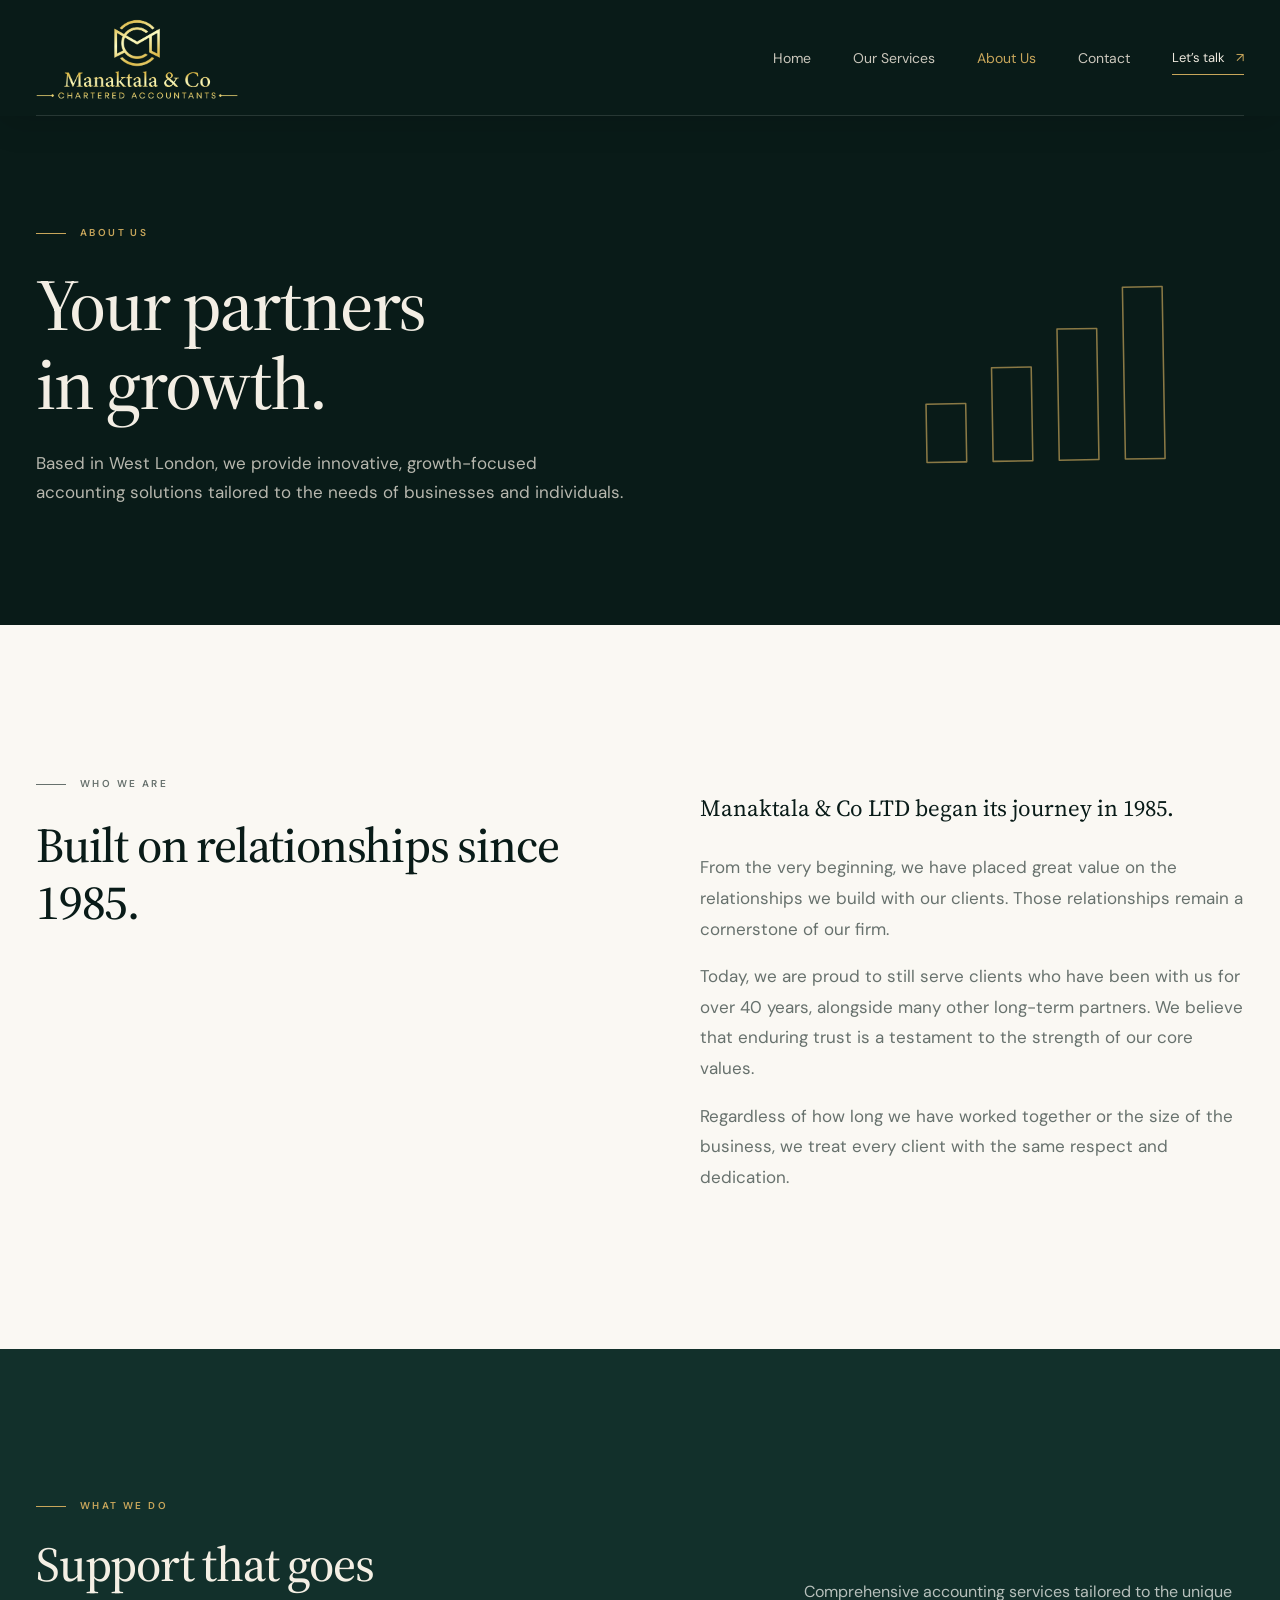
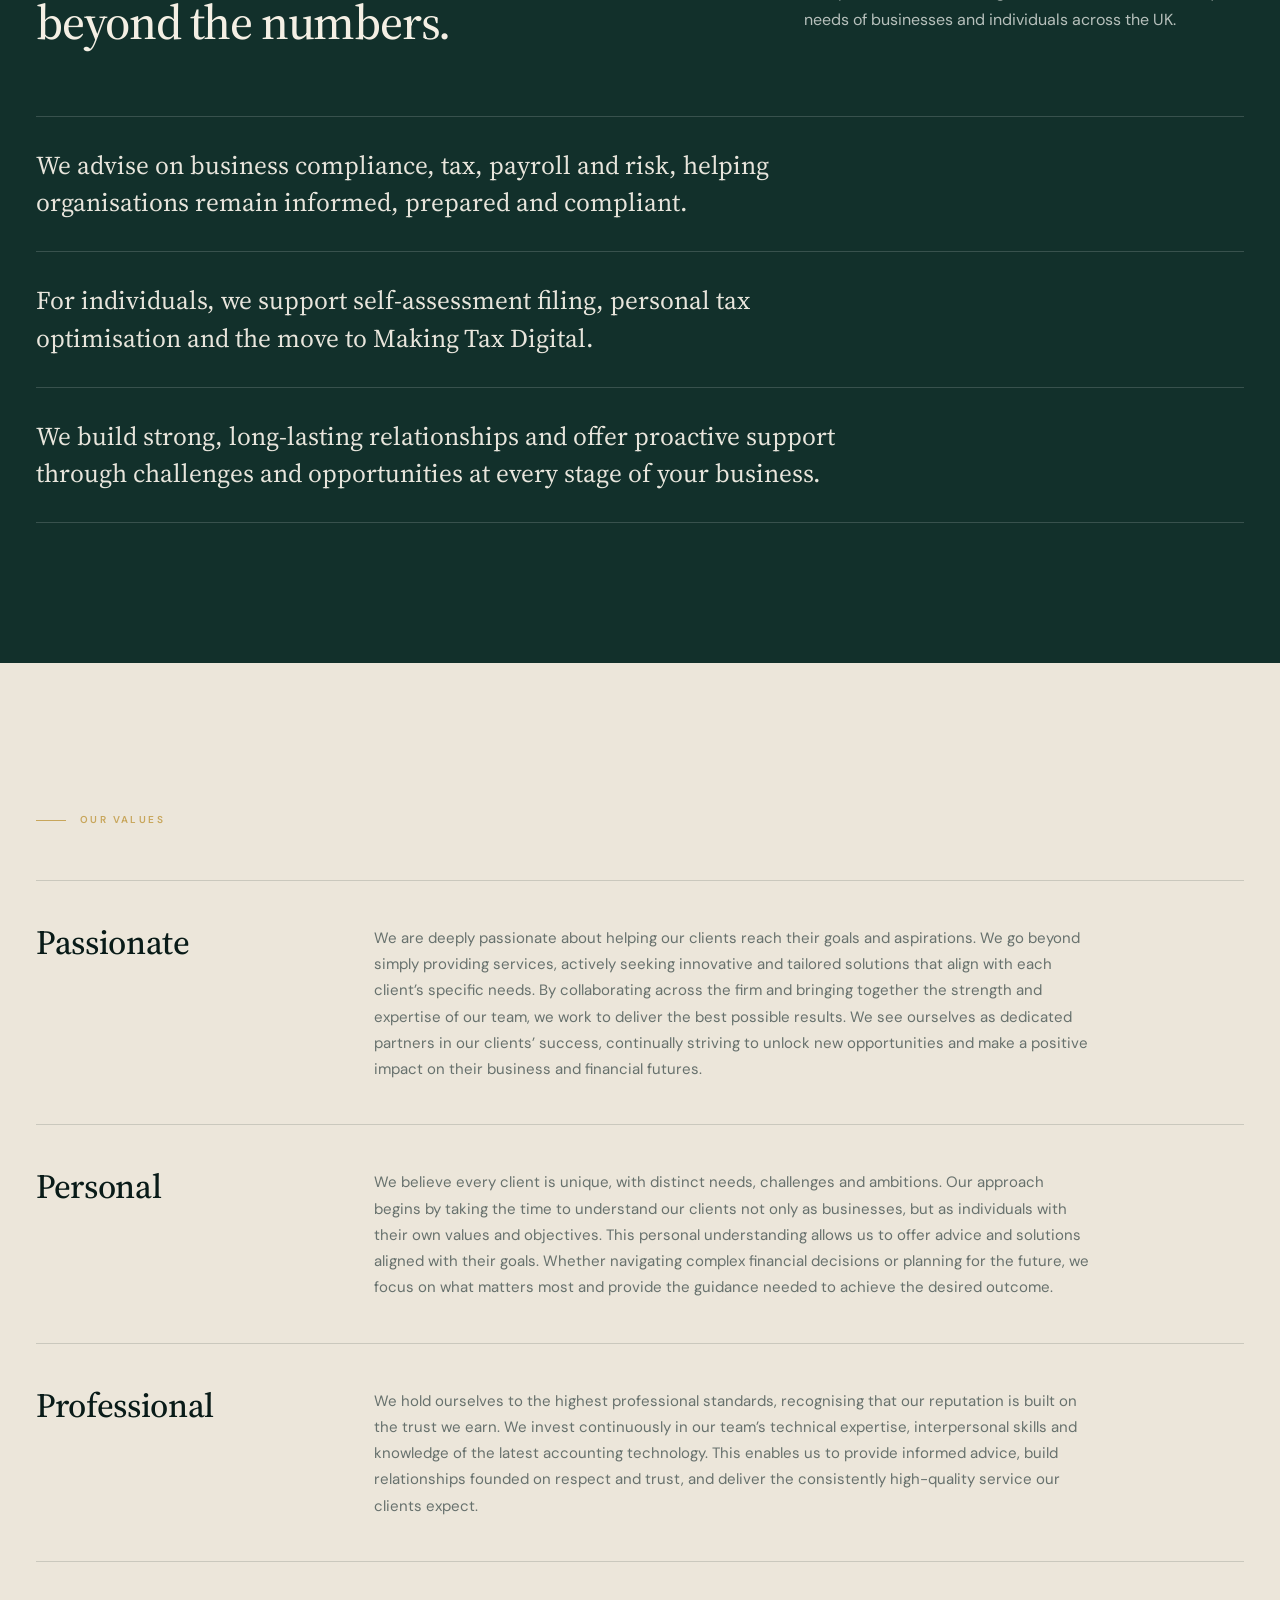
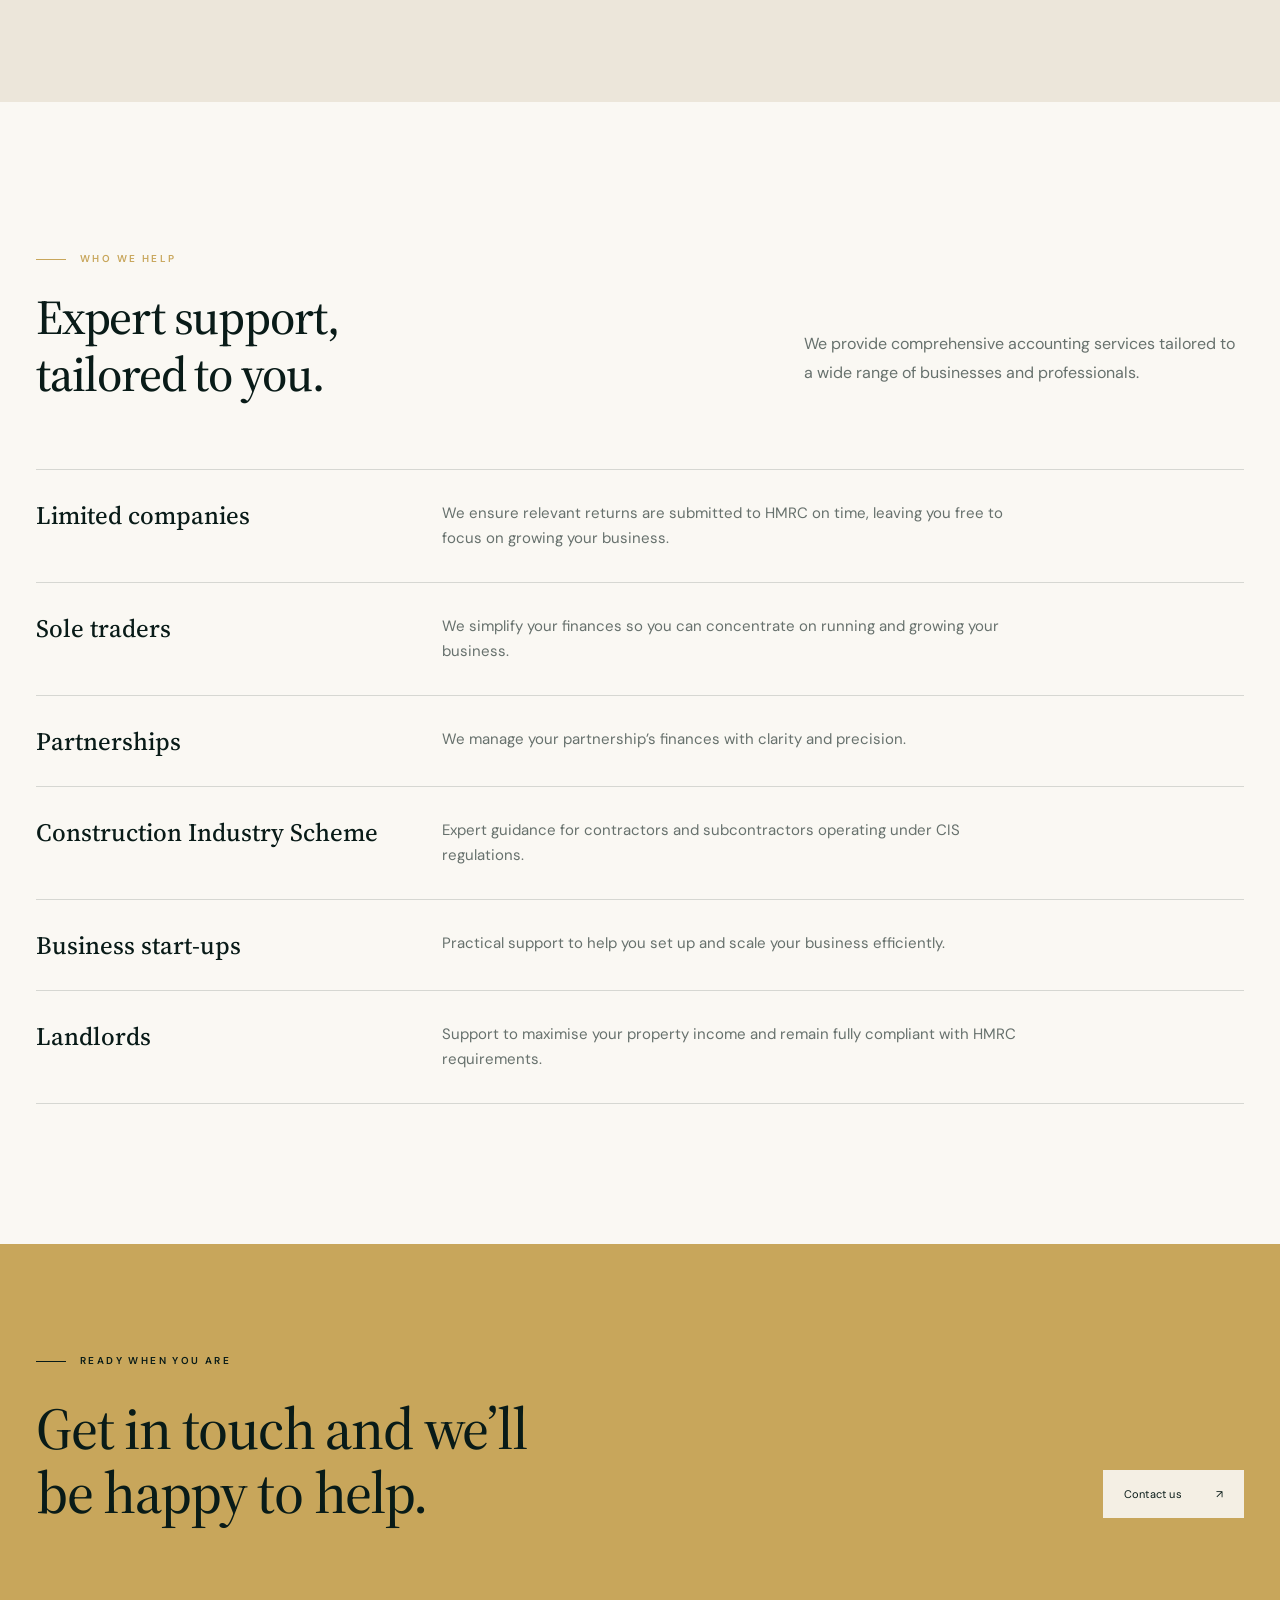
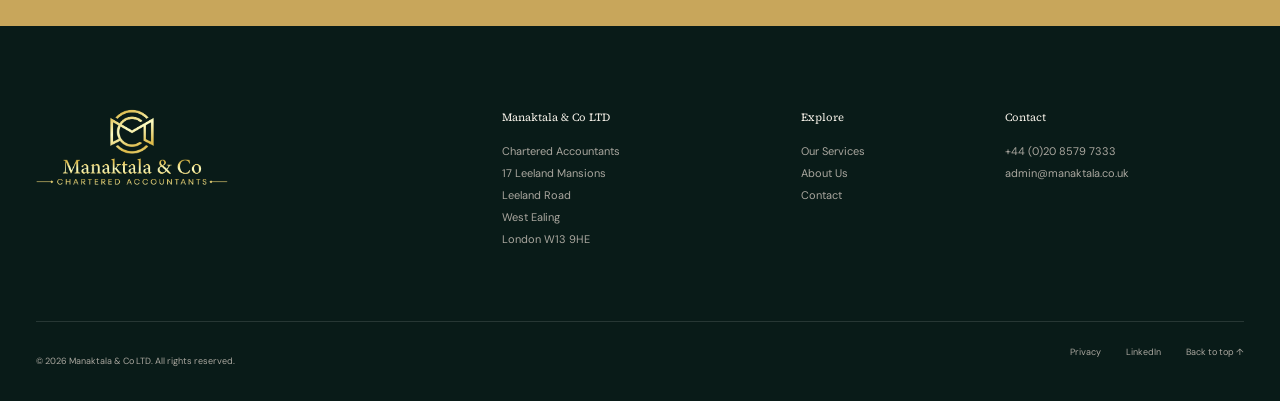
<file: about.html>
<!doctype html>
<html lang="en">
<head>
  <meta charset="UTF-8">
  <meta name="viewport" content="width=device-width,initial-scale=1">
  <meta name="description" content="Learn about Manaktala & Co LTD, a West London accountancy firm focused on long-term relationships, business growth and comprehensive financial support.">
  <title>About Us | Manaktala & Co LTD</title>
  <link rel="icon" href="media/gold.ico" sizes="any">
  <link rel="preconnect" href="https://fonts.googleapis.com">
  <link rel="preconnect" href="https://fonts.gstatic.com" crossorigin>
  <link href="https://fonts.googleapis.com/css2?family=DM+Sans:wght@300;400;500;600&family=Source+Serif+4:opsz,wght@8..60,500;8..60,600&display=swap" rel="stylesheet">
  <link rel="stylesheet" href="styles.css">
  <script src="script.js" defer></script>
</head>
<body>
  <header class="site-header"><nav class="nav shell" aria-label="Main navigation"><a class="logo" href="index.html" aria-label="Manaktala and Co LTD home"><img src="media/final-logo-v2.png" alt="Manaktala & Co LTD Chartered Accountants"></a><button class="menu-button" aria-expanded="false" aria-controls="nav-links">Menu</button><div class="nav-links" id="nav-links"><a href="index.html">Home</a><a href="services.html">Our Services</a><a class="active" href="about.html">About Us</a><a href="contact.html">Contact</a></div><a class="nav-contact" href="contact.html">Let’s talk <span>↗</span></a></nav></header>
  <main>
    <section class="page-hero about-hero"><div class="shell"><svg class="growth-chart-drawing" viewBox="0 0 360 250" aria-hidden="true"><g class="chart-grid"><path pathLength="1" d="M48 65H316M48 112H316M48 159H316"/></g><g class="chart-axes"><path pathLength="1" d="M48 35V211H322"/></g><g class="chart-bars"><rect x="82" y="157" width="36" height="53"/><rect x="142" y="125" width="36" height="85"/><rect x="202" y="91" width="36" height="119"/><rect x="262" y="54" width="36" height="156"/></g><g class="chart-trend"><path pathLength="1" d="M75 151L146 119L207 84L292 42"/><path pathLength="1" d="M274 39L294 41L286 60"/><circle cx="75" cy="151" r="3"/><circle cx="146" cy="119" r="3"/><circle cx="207" cy="84" r="3"/></g></svg><p class="kicker">About us</p><h1>Your partners<br><em>in growth.</em></h1><p>Based in West London, we provide innovative, growth-focused accounting solutions tailored to the needs of businesses and individuals.</p></div></section>
    <section class="section about-copy"><div class="shell about-grid"><div><p class="eyebrow">Who we are</p><h2>Built on relationships since 1985.</h2></div><div><p class="lead">Manaktala & Co LTD began its journey in 1985.</p><p>From the very beginning, we have placed great value on the relationships we build with our clients. Those relationships remain a cornerstone of our firm.</p><p>Today, we are proud to still serve clients who have been with us for over 40 years, alongside many other long-term partners. We believe that enduring trust is a testament to the strength of our core values.</p><p>Regardless of how long we have worked together or the size of the business, we treat every client with the same respect and dedication.</p></div></div></section>
    <section class="section about-purpose"><div class="shell"><div class="section-intro"><div><p class="eyebrow">What we do</p><h2>Support that goes<br><em>beyond the numbers.</em></h2></div><p>Comprehensive accounting services tailored to the unique needs of businesses and individuals across the UK.</p></div><div class="purpose-list"><article><p>We advise on business compliance, tax, payroll and risk, helping organisations remain informed, prepared and compliant.</p></article><article><p>For individuals, we support self-assessment filing, personal tax optimisation and the move to Making Tax Digital.</p></article><article><p>We build strong, long-lasting relationships and offer proactive support through challenges and opportunities at every stage of your business.</p></article></div></div></section>
    <section class="section values about-why about-values"><div class="shell"><p class="eyebrow">Our values</p><div class="value-grid"><article><h3>Passionate</h3><p>We are deeply passionate about helping our clients reach their goals and aspirations. We go beyond simply providing services, actively seeking innovative and tailored solutions that align with each client’s specific needs. By collaborating across the firm and bringing together the strength and expertise of our team, we work to deliver the best possible results. We see ourselves as dedicated partners in our clients’ success, continually striving to unlock new opportunities and make a positive impact on their business and financial futures.</p></article><article><h3>Personal</h3><p>We believe every client is unique, with distinct needs, challenges and ambitions. Our approach begins by taking the time to understand our clients not only as businesses, but as individuals with their own values and objectives. This personal understanding allows us to offer advice and solutions aligned with their goals. Whether navigating complex financial decisions or planning for the future, we focus on what matters most and provide the guidance needed to achieve the desired outcome.</p></article><article><h3>Professional</h3><p>We hold ourselves to the highest professional standards, recognising that our reputation is built on the trust we earn. We invest continuously in our team’s technical expertise, interpersonal skills and knowledge of the latest accounting technology. This enables us to provide informed advice, build relationships founded on respect and trust, and deliver the consistently high-quality service our clients expect.</p></article></div></div></section>
    <section class="section about-help"><div class="shell"><div class="section-intro"><div><p class="eyebrow">Who we help</p><h2>Expert support,<br><em>tailored to you.</em></h2></div><p>We provide comprehensive accounting services tailored to a wide range of businesses and professionals.</p></div><div class="help-grid"><article><h3>Limited companies</h3><p>We ensure relevant returns are submitted to HMRC on time, leaving you free to focus on growing your business.</p></article><article><h3>Sole traders</h3><p>We simplify your finances so you can concentrate on running and growing your business.</p></article><article><h3>Partnerships</h3><p>We manage your partnership’s finances with clarity and precision.</p></article><article><h3>Construction Industry Scheme</h3><p>Expert guidance for contractors and subcontractors operating under CIS regulations.</p></article><article><h3>Business start-ups</h3><p>Practical support to help you set up and scale your business efficiently.</p></article><article><h3>Landlords</h3><p>Support to maximise your property income and remain fully compliant with HMRC requirements.</p></article></div></div></section>
    <section class="section contact-band about-contact"><div class="shell"><p class="eyebrow">Ready when you are</p><h2>Get in touch and we’ll<br>be happy to help.</h2><a class="button cream" href="contact.html">Contact us <span>↗</span></a></div></section>
  </main>
  <footer class="footer"><div class="shell footer-grid"><a class="logo footer-logo" href="index.html"><img src="media/final-logo-v2.png" alt="Manaktala & Co LTD"></a><div><p class="footer-title">Manaktala & Co LTD</p><p>Chartered Accountants<br>17 Leeland Mansions<br>Leeland Road<br>West Ealing<br>London W13 9HE</p></div><div><p class="footer-title">Explore</p><a href="services.html">Our Services</a><a href="about.html">About Us</a><a href="contact.html">Contact</a></div><div><p class="footer-title">Contact</p><a href="tel:+442085797333">+44 (0)20 8579 7333</a><a href="mailto:admin@manaktala.co.uk">admin@manaktala.co.uk</a></div></div><div class="shell footer-bottom"><p>© <span data-year>2026</span> Manaktala & Co LTD. All rights reserved.</p><div><a href="#">Privacy</a><a href="#">LinkedIn</a><a href="#top">Back to top ↑</a></div></div></footer>
</body>
</html>
</file>
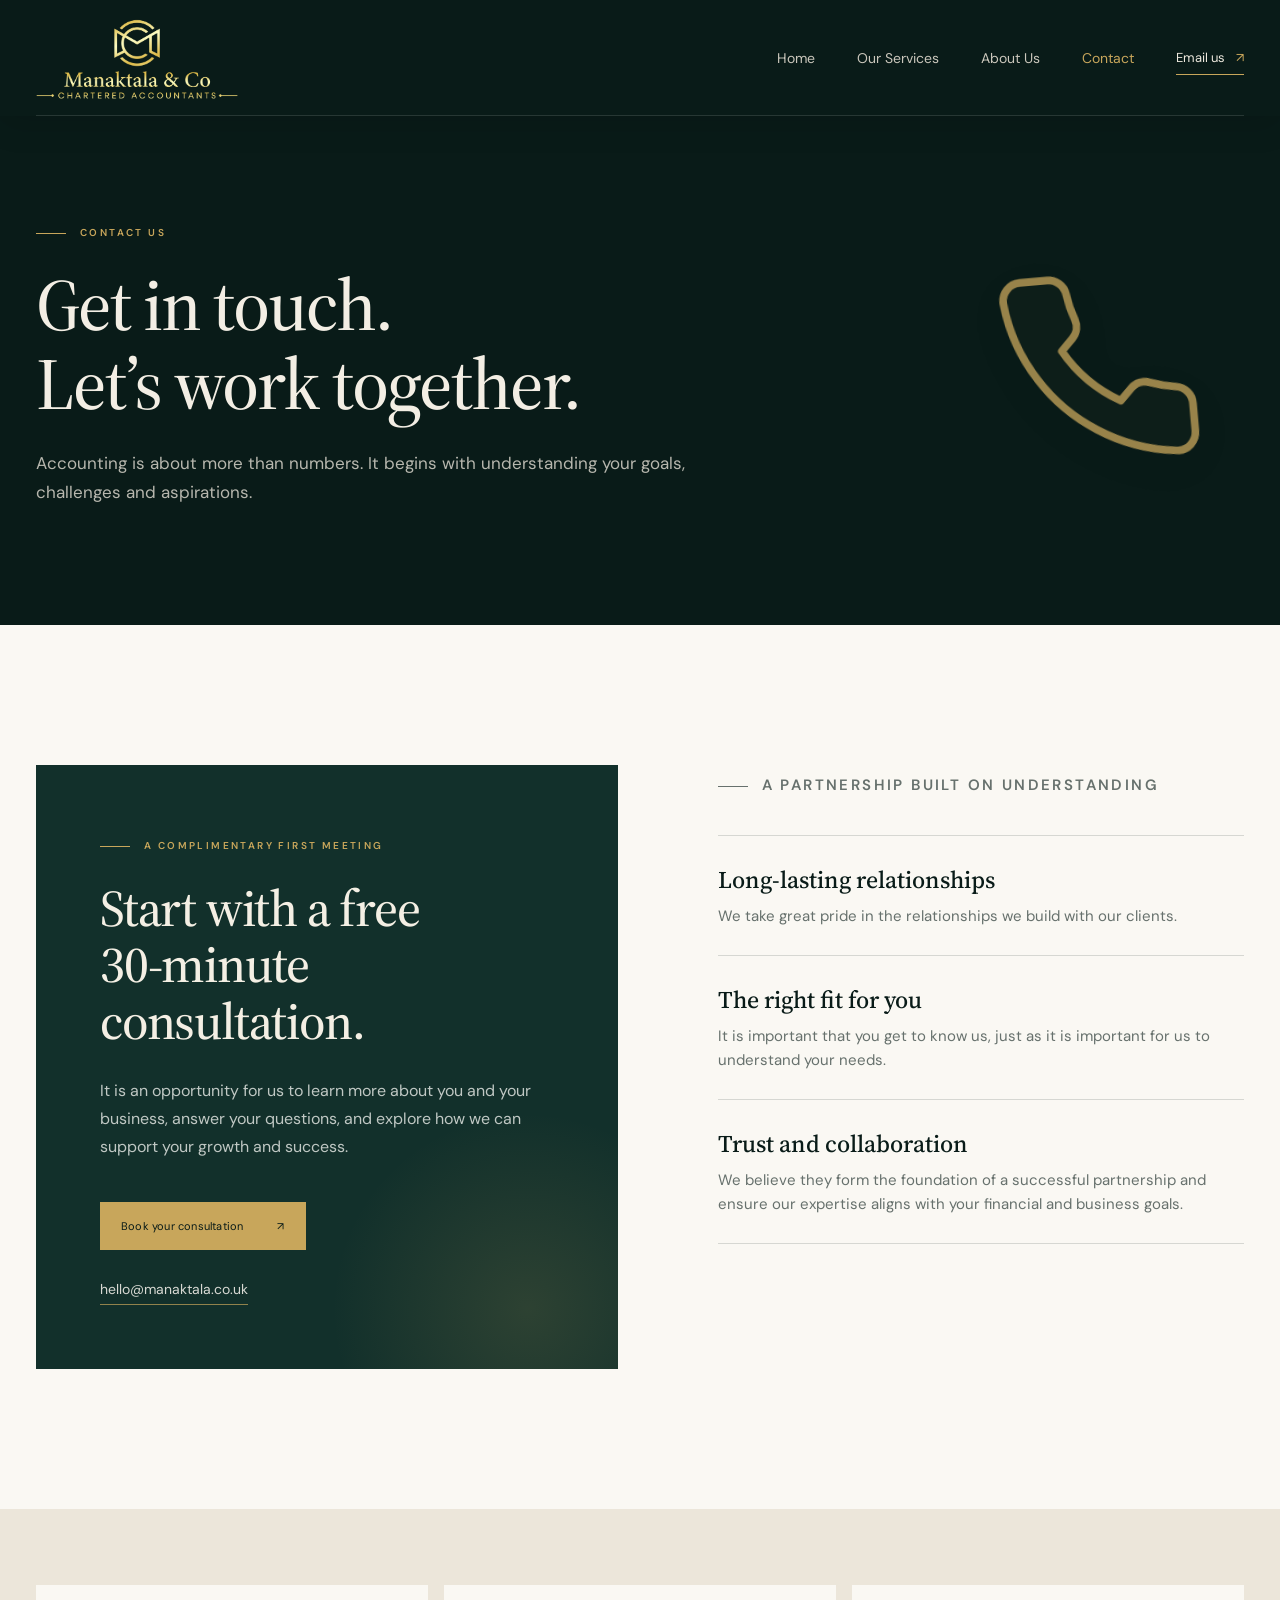
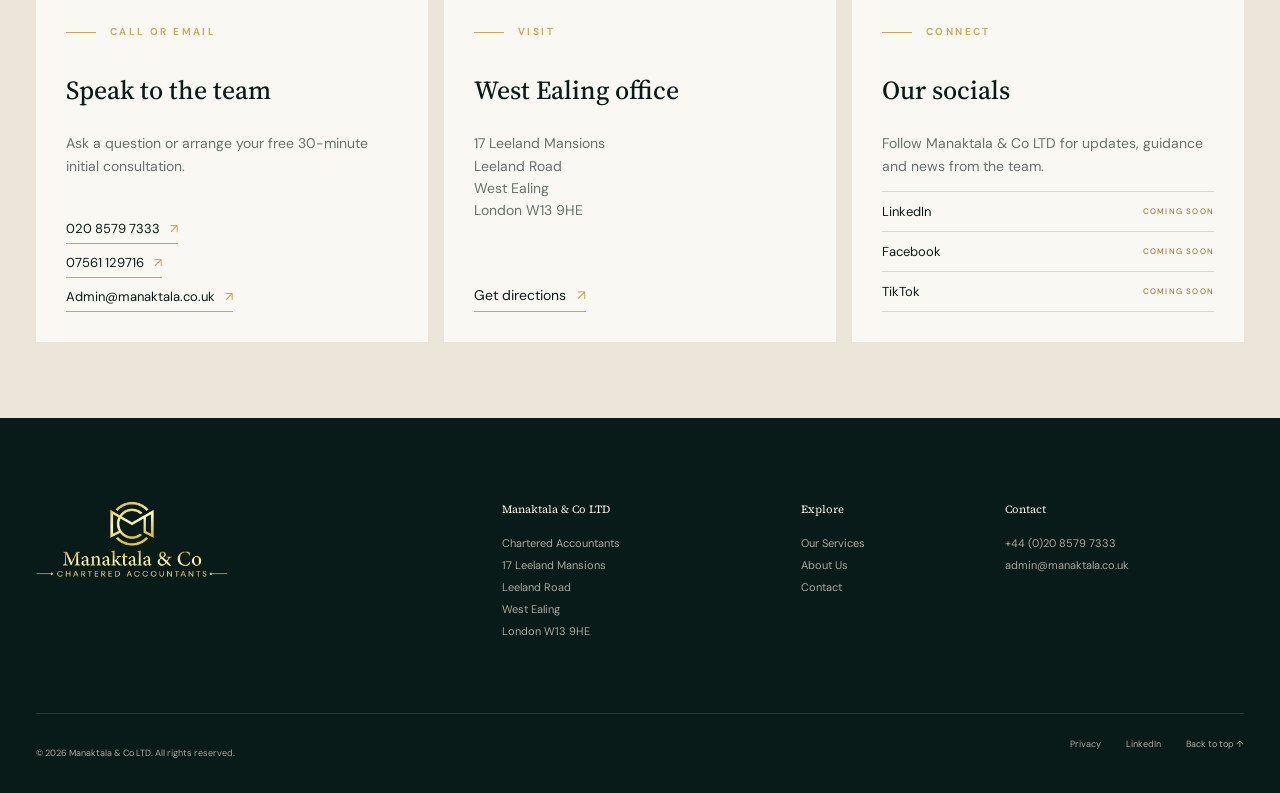
<file: contact.html>
<!doctype html>
<html lang="en">
<head>
  <meta charset="UTF-8">
  <meta name="viewport" content="width=device-width,initial-scale=1">
  <meta name="description" content="Contact Manaktala & Co LTD Chartered Accountants in West Ealing, London.">
  <title>Contact | Manaktala & Co LTD</title>
  <link rel="icon" href="media/gold.ico" sizes="any">
  <link rel="preconnect" href="https://fonts.googleapis.com">
  <link rel="preconnect" href="https://fonts.gstatic.com" crossorigin>
  <link href="https://fonts.googleapis.com/css2?family=DM+Sans:wght@300;400;500;600&amp;family=Source+Serif+4:opsz,wght@8..60,500;8..60,600&amp;display=swap" rel="stylesheet">
  <link rel="stylesheet" href="styles.css">
  <script src="script.js" defer></script>
</head>
<body>
  <header class="site-header">
    <nav class="nav shell" aria-label="Main navigation">
      <a class="logo" href="index.html"><img src="media/final-logo-v2.png" alt="Manaktala & Co LTD Chartered Accountants"></a>
      <button class="menu-button" aria-expanded="false" aria-controls="nav-links">Menu</button>
      <div class="nav-links" id="nav-links"><a href="index.html">Home</a><a href="services.html">Our Services</a><a href="about.html">About Us</a><a class="active" href="contact.html">Contact</a></div>
      <a class="nav-contact" href="mailto:hello@manaktala.co.uk?subject=New%20enquiry%20for%20Manaktala%20%26%20Co%20LTD">Email us <span>↗</span></a>
    </nav>
  </header>

  <main>
    <section class="page-hero contact-hero">
      <div class="shell"><div class="contact-phone contact-receiver" aria-hidden="true"><svg viewBox="0 0 24 24"><g class="phone-ring-lines"><path d="M15 2a7 7 0 0 1 7 7"/><path d="M15 6a3 3 0 0 1 3 3"/></g><path class="phone-receiver-shape" d="M22 16.92v3a2 2 0 0 1-2.18 2 19.79 19.79 0 0 1-8.63-3.07 19.5 19.5 0 0 1-6-6 19.79 19.79 0 0 1-3.07-8.67A2 2 0 0 1 4.11 2h3a2 2 0 0 1 2 1.72c.13.96.36 1.9.7 2.8a2 2 0 0 1-.45 2.11L8.09 9.91a16 16 0 0 0 6 6l1.27-1.27a2 2 0 0 1 2.11-.45c.91.33 1.85.57 2.81.7A2 2 0 0 1 22 16.92Z"/></svg></div><p class="kicker">Contact us</p><h1>Get in touch.<br><em>Let’s work together.</em></h1><p>Accounting is about more than numbers. It begins with understanding your goals, challenges and aspirations.</p></div>
    </section>

    <section class="section contact-page contact-refined">
      <div class="shell contact-lead-grid">
        <div class="email-panel">
          <p class="eyebrow">A complimentary first meeting</p>
          <h2>Start with a free<br>30-minute consultation.</h2>
          <p>It is an opportunity for us to learn more about you and your business, answer your questions, and explore how we can support your growth and success.</p>
          <a class="button gold mailto-button" href="mailto:hello@manaktala.co.uk?subject=Free%2030-minute%20consultation&amp;body=Hello%20Manaktala%20%26%20Co%20LTD%2C%0A%0AMy%20name%20is%3A%20%0A%0AA%20little%20about%20me%20or%20my%20business%3A%20%0A%0AI%27d%20like%20to%20discuss%3A%20%0A%0AThe%20best%20way%20to%20contact%20me%20is%3A%20%0A%0AKind%20regards%2C%0A">Book your consultation <span>↗</span></a>
          <a class="email-address" href="mailto:hello@manaktala.co.uk">hello@manaktala.co.uk</a>
        </div>

        <aside class="contact-prep">
          <p class="eyebrow">A partnership built on understanding</p>
          <ol>
            <li><div><h3>Long-lasting relationships</h3><p>We take great pride in the relationships we build with our clients.</p></div></li>
            <li><div><h3>The right fit for you</h3><p>It is important that you get to know us, just as it is important for us to understand your needs.</p></div></li>
            <li><div><h3>Trust and collaboration</h3><p>We believe they form the foundation of a successful partnership and ensure our expertise aligns with your financial and business goals.</p></div></li>
          </ol>
        </aside>
      </div>
    </section>

    <section class="contact-options">
      <div class="shell contact-option-grid">
        <article><p class="eyebrow">Call or email</p><h2>Speak to the team</h2><p>Ask a question or arrange your free 30-minute initial consultation.</p><div class="contact-option-links"><a href="tel:+442085797333">020 8579 7333 <span>↗</span></a><a href="tel:+447561129716">07561 129716 <span>↗</span></a><a href="mailto:Admin@manaktala.co.uk">Admin@manaktala.co.uk <span>↗</span></a></div></article>
        <article><p class="eyebrow">Visit</p><h2>West Ealing office</h2><p>17 Leeland Mansions<br>Leeland Road<br>West Ealing<br>London W13 9HE</p><a href="https://www.google.com/maps/place/Manaktala+%26+Co/@51.5100106,-0.3258779,660m/data=!3m1!1e3!4m8!3m7!1s0x48760d86b117d693:0xbd2eedf64de19e22!8m2!3d51.5100073!4d-0.323303!9m1!1b1!16s%2Fg%2F1tfcsq29?entry=ttu&amp;g_ep=EgoyMDI2MDgwNS4xIKXMDSoASAFQAw%3D%3D" target="_blank" rel="noopener">Get directions <span>↗</span></a></article>
        <article><p class="eyebrow">Connect</p><h2>Our socials</h2><p>Follow Manaktala &amp; Co LTD for updates, guidance and news from the team.</p><div class="social-placeholder-list"><span>LinkedIn <b>Coming soon</b></span><span>Facebook <b>Coming soon</b></span><span>TikTok <b>Coming soon</b></span></div></article>
      </div>
    </section>

  </main>

  <footer class="footer"><div class="shell footer-grid"><a class="logo footer-logo" href="index.html"><img src="media/final-logo-v2.png" alt="Manaktala & Co LTD"></a><div><p class="footer-title">Manaktala & Co LTD</p><p>Chartered Accountants<br>17 Leeland Mansions<br>Leeland Road<br>West Ealing<br>London W13 9HE</p></div><div><p class="footer-title">Explore</p><a href="services.html">Our Services</a><a href="about.html">About Us</a><a href="contact.html">Contact</a></div><div><p class="footer-title">Contact</p><a href="tel:+442085797333">+44 (0)20 8579 7333</a><a href="mailto:admin@manaktala.co.uk">admin@manaktala.co.uk</a></div></div><div class="shell footer-bottom"><p>© <span data-year>2026</span> Manaktala & Co LTD. All rights reserved.</p><div><a href="#">Privacy</a><a href="#">LinkedIn</a><a href="#top">Back to top ↑</a></div></div></footer>
</body>
</html>
</file>
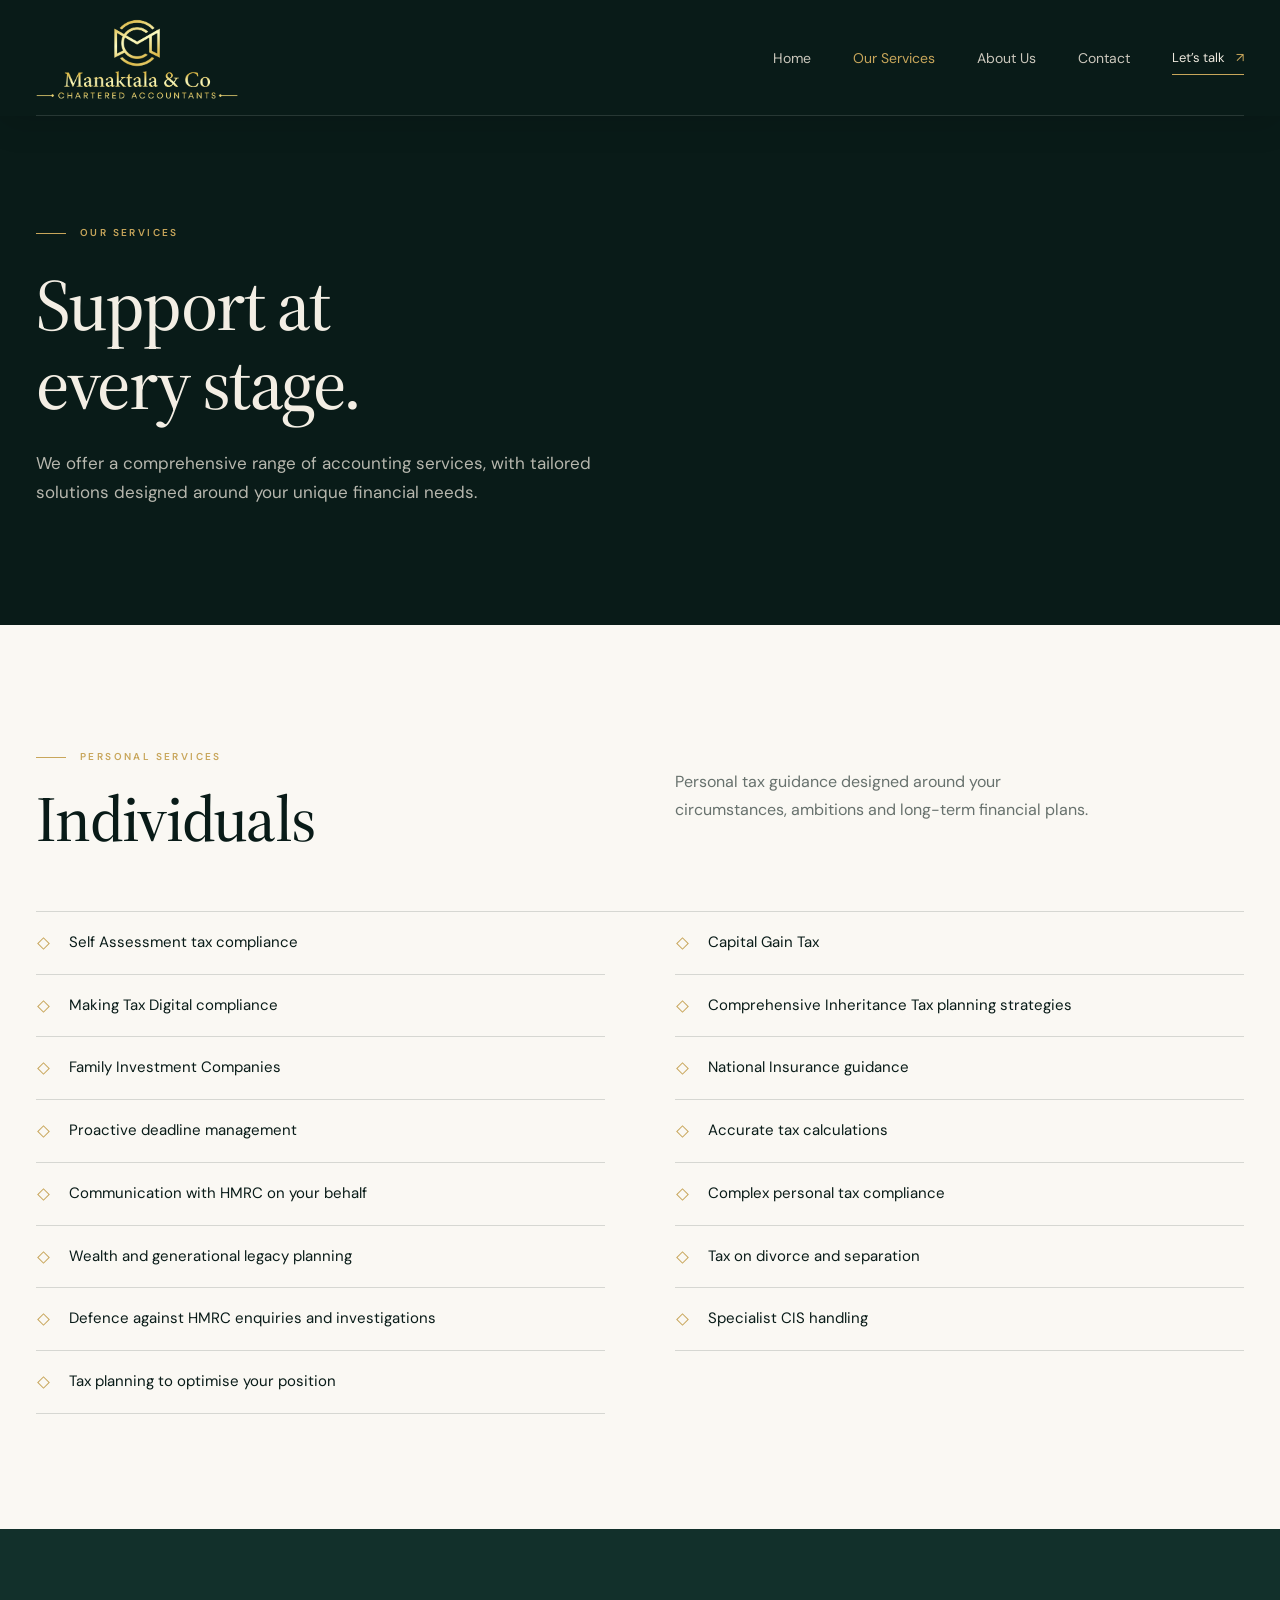
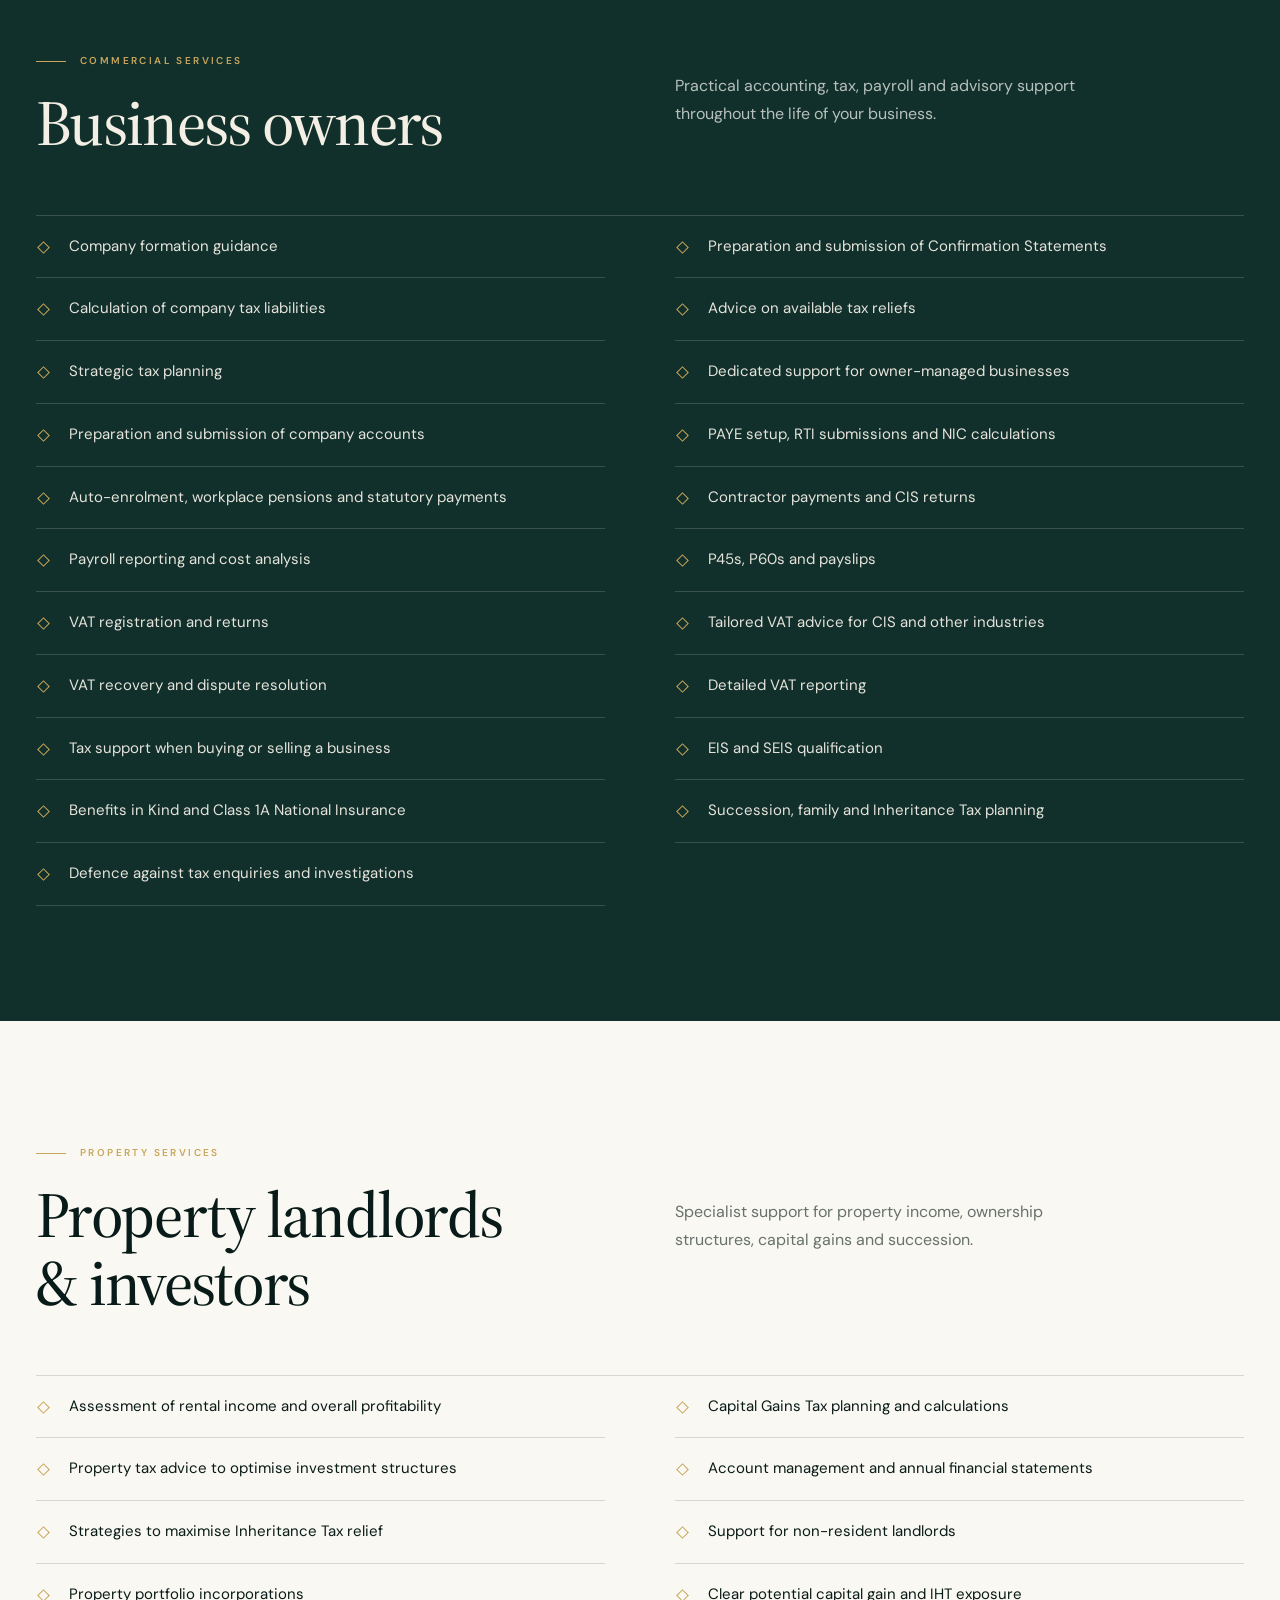
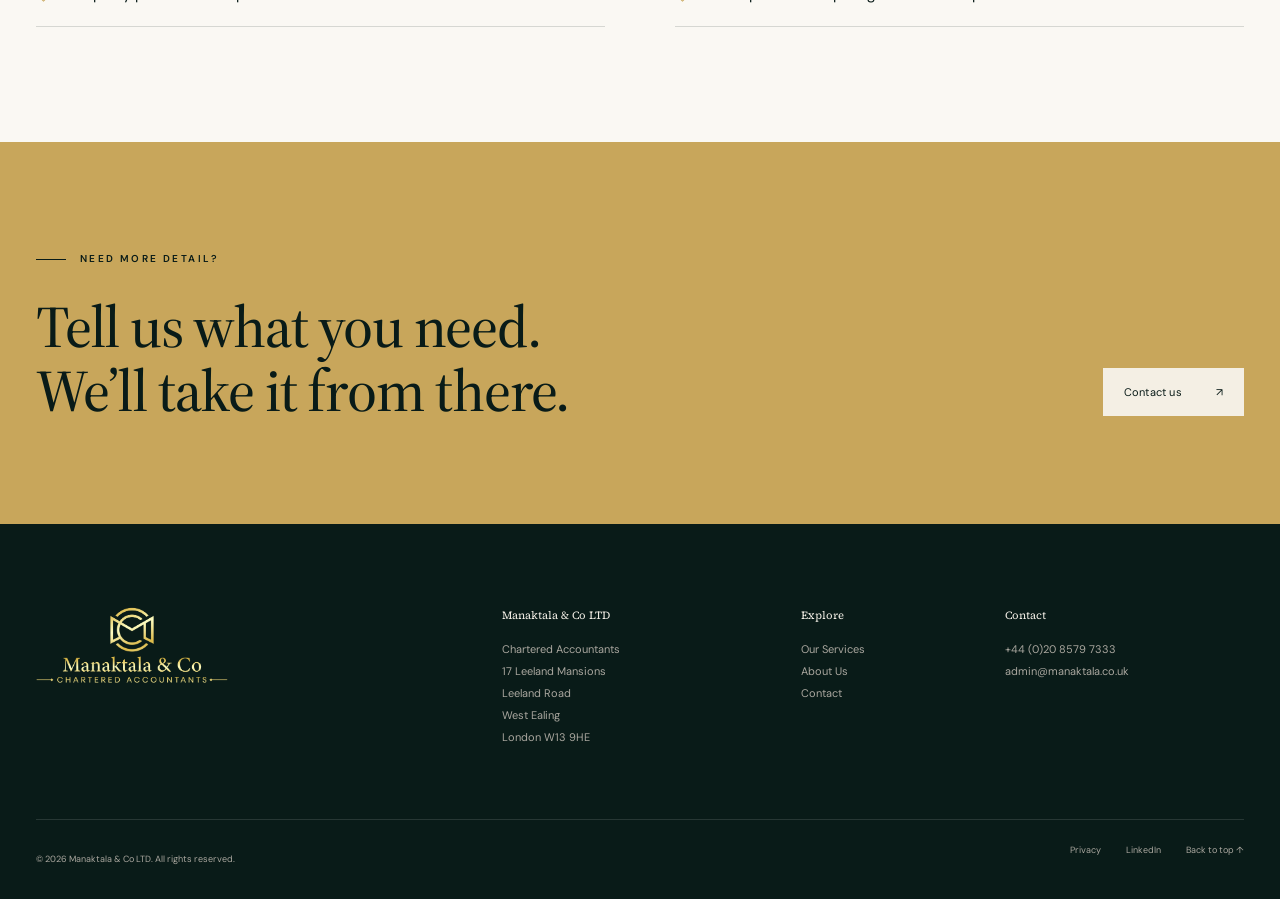
<file: services.html>
<!doctype html>
<html lang="en">
<head>
  <meta charset="UTF-8">
  <meta name="viewport" content="width=device-width,initial-scale=1">
  <meta name="description" content="Explore accountancy, tax, payroll, VAT and management accounting services from Manaktala & Co LTD.">
  <title>Our Services | Manaktala & Co LTD</title>
  <link rel="icon" href="media/gold.ico" sizes="any">
  <link rel="preconnect" href="https://fonts.googleapis.com">
  <link rel="preconnect" href="https://fonts.gstatic.com" crossorigin>
  <link href="https://fonts.googleapis.com/css2?family=DM+Sans:wght@300;400;500;600&family=Source+Serif+4:opsz,wght@8..60,500;8..60,600&display=swap" rel="stylesheet">
  <link rel="stylesheet" href="styles.css">
  <script src="script.js" defer></script>
</head>
<body>
  <header class="site-header"><nav class="nav shell" aria-label="Main navigation"><a class="logo" href="index.html" aria-label="Manaktala and Co LTD home"><img src="media/final-logo-v2.png" alt="Manaktala & Co LTD Chartered Accountants"></a><button class="menu-button" aria-expanded="false" aria-controls="nav-links">Menu</button><div class="nav-links" id="nav-links"><a href="index.html">Home</a><a class="active" href="services.html">Our Services</a><a href="about.html">About Us</a><a href="contact.html">Contact</a></div><a class="nav-contact" href="contact.html">Let’s talk <span>↗</span></a></nav></header>
  <main>
    <section class="page-hero services-hero"><div class="shell"><svg class="support-frame support-drawing" viewBox="0 0 360 260" aria-hidden="true"><g class="support-posts"><path pathLength="1" d="M70 35V226M180 35V226M290 35V226"/><path pathLength="1" d="M55 232H85M165 232H195M275 232H305"/></g><g class="support-platforms"><path pathLength="1" d="M44 44H316M48 52H312M48 124H312M48 132H312M44 204H316M48 212H312"/></g><g class="support-braces"><path pathLength="1" d="M72 202L178 54M178 202L72 54M182 202L288 54M288 202L182 54"/></g><g class="support-details"><path pathLength="1" d="M38 36H322M60 28H300"/><circle cx="70" cy="48" r="3"/><circle cx="180" cy="48" r="3"/><circle cx="290" cy="48" r="3"/><circle cx="70" cy="128" r="3"/><circle cx="180" cy="128" r="3"/><circle cx="290" cy="128" r="3"/><circle cx="70" cy="208" r="3"/><circle cx="180" cy="208" r="3"/><circle cx="290" cy="208" r="3"/></g></svg><p class="kicker">Our services</p><h1>Support at<br><em>every stage.</em></h1><p>We offer a comprehensive range of accounting services, with tailored solutions designed around your unique financial needs.</p></div></section>
    <section class="section service-audience"><div class="shell"><div class="service-audience-head"><div><p class="eyebrow">Personal services</p><h2>Individuals</h2></div><p>Personal tax guidance designed around your circumstances, ambitions and long-term financial plans.</p></div><ul class="service-detail-list"><li>Self Assessment tax compliance</li><li>Capital Gain Tax</li><li>Making Tax Digital compliance</li><li>Comprehensive Inheritance Tax planning strategies</li><li>Family Investment Companies</li><li>National Insurance guidance</li><li>Proactive deadline management</li><li>Accurate tax calculations</li><li>Communication with HMRC on your behalf</li><li>Complex personal tax compliance</li><li>Wealth and generational legacy planning</li><li>Tax on divorce and separation</li><li>Defence against HMRC enquiries and investigations</li><li>Specialist CIS handling</li><li>Tax planning to optimise your position</li></ul></div></section>
    <section class="section service-audience service-audience-dark"><div class="shell"><div class="service-audience-head"><div><p class="eyebrow">Commercial services</p><h2>Business owners</h2></div><p>Practical accounting, tax, payroll and advisory support throughout the life of your business.</p></div><ul class="service-detail-list"><li>Company formation guidance</li><li>Preparation and submission of Confirmation Statements</li><li>Calculation of company tax liabilities</li><li>Advice on available tax reliefs</li><li>Strategic tax planning</li><li>Dedicated support for owner-managed businesses</li><li>Preparation and submission of company accounts</li><li>PAYE setup, RTI submissions and NIC calculations</li><li>Auto-enrolment, workplace pensions and statutory payments</li><li>Contractor payments and CIS returns</li><li>Payroll reporting and cost analysis</li><li>P45s, P60s and payslips</li><li>VAT registration and returns</li><li>Tailored VAT advice for CIS and other industries</li><li>VAT recovery and dispute resolution</li><li>Detailed VAT reporting</li><li>Tax support when buying or selling a business</li><li>EIS and SEIS qualification</li><li>Benefits in Kind and Class 1A National Insurance</li><li>Succession, family and Inheritance Tax planning</li><li>Defence against tax enquiries and investigations</li></ul></div></section>
    <section class="section service-audience"><div class="shell"><div class="service-audience-head"><div><p class="eyebrow">Property services</p><h2>Property landlords<br>&amp; investors</h2></div><p>Specialist support for property income, ownership structures, capital gains and succession.</p></div><ul class="service-detail-list"><li>Assessment of rental income and overall profitability</li><li>Capital Gains Tax planning and calculations</li><li>Property tax advice to optimise investment structures</li><li>Account management and annual financial statements</li><li>Strategies to maximise Inheritance Tax relief</li><li>Support for non-resident landlords</li><li>Property portfolio incorporations</li><li>Clear potential capital gain and IHT exposure</li></ul></div></section>
    <section class="section contact-band services-contact"><div class="shell"><p class="eyebrow">Need more detail?</p><h2>Tell us what you need.<br>We’ll take it from there.</h2><a class="button cream" href="contact.html">Contact us <span>↗</span></a></div></section>
  </main>
  <footer class="footer"><div class="shell footer-grid"><a class="logo footer-logo" href="index.html"><img src="media/final-logo-v2.png" alt="Manaktala & Co LTD"></a><div><p class="footer-title">Manaktala & Co LTD</p><p>Chartered Accountants<br>17 Leeland Mansions<br>Leeland Road<br>West Ealing<br>London W13 9HE</p></div><div><p class="footer-title">Explore</p><a href="services.html">Our Services</a><a href="about.html">About Us</a><a href="contact.html">Contact</a></div><div><p class="footer-title">Contact</p><a href="tel:+442085797333">+44 (0)20 8579 7333</a><a href="mailto:admin@manaktala.co.uk">admin@manaktala.co.uk</a></div></div><div class="shell footer-bottom"><p>© <span data-year>2026</span> Manaktala & Co LTD. All rights reserved.</p><div><a href="#">Privacy</a><a href="#">LinkedIn</a><a href="#top">Back to top ↑</a></div></div></footer>
</body>
</html>
</file>
<file: styles.css>
:root{--ink:#091b18;--green:#12302b;--green2:#183d36;--gold:#c8a65b;--cream:#f4efe4;--paper:#faf8f3;--muted:#67716d;--line:rgba(9,27,24,.15)}*{box-sizing:border-box}html{scroll-behavior:smooth}body{margin:0;background:var(--paper);color:var(--ink);font-family:'DM Sans',sans-serif}a{color:inherit;text-decoration:none}button,input,textarea{font:inherit}.shell{width:min(1180px,calc(100% - 64px));margin:auto}.site-header{height:104px;background:var(--ink);color:#eee9de}.nav{height:100%;display:flex;align-items:center;border-bottom:1px solid rgba(255,255,255,.12);gap:42px}.logo{display:block;width:250px;height:72px;overflow:hidden;position:relative}.logo img{width:100%;height:100%;object-fit:contain;object-position:left center}.nav-links{margin-left:auto;display:flex;align-items:center;gap:34px;font-size:12px;color:#cbc7bc}.nav-links a{padding:10px 0;transition:color .2s}.nav-links a:hover,.nav-links .active{color:var(--gold)}.nav-contact{font-size:11px;border-bottom:1px solid var(--gold);padding:8px 0}.nav-contact span{color:var(--gold);margin-left:8px}.menu-button{display:none}.hero{min-height:680px;background:var(--ink);color:#f4efe5;position:relative;overflow:hidden}.hero-pattern{position:absolute;inset:0;background:radial-gradient(circle at 78% 40%,rgba(200,166,91,.15),transparent 27%),linear-gradient(115deg,transparent 61%,rgba(255,255,255,.025) 61% 61.3%,transparent 61.3%)}.hero-inner{min-height:580px;display:flex;flex-direction:column;justify-content:center;position:relative}.kicker,.eyebrow{text-transform:uppercase;letter-spacing:3px;font-size:10px;font-weight:600;color:var(--gold)}.kicker:before,.eyebrow:before{content:"";display:inline-block;width:30px;height:1px;background:currentColor;vertical-align:middle;margin-right:14px}.hero h1,.page-hero h1{font-family:'Source Serif 4',serif;font-size:clamp(58px,6.4vw,90px);line-height:1.02;letter-spacing:-3.5px;font-weight:500;margin:26px 0}.hero h1 em,.page-hero h1 em,.section-intro h2 em{color:var(--gold);font-weight:500}.hero-copy{max-width:610px;color:#b8b7ae;font-size:16px;font-weight:300;line-height:1.75}.hero-actions{display:flex;align-items:center;gap:34px;margin-top:40px}.button{display:inline-flex;align-items:center;justify-content:space-between;gap:34px;padding:17px 21px;border:0;font-size:11px;letter-spacing:.2px;cursor:pointer;transition:transform .25s,background .25s}.button:hover{transform:translateY(-2px)}.button.gold{background:var(--gold);color:var(--ink)}.button.outline{border:1px solid rgba(255,255,255,.3);color:#f5f0e6}.button.cream{background:var(--cream)}.quiet-link{font-size:11px;border-bottom:1px solid #aaa49a;padding-bottom:7px}.quiet-link span{color:var(--gold);margin-left:8px}.hero-foot{height:100px;position:relative;display:flex;align-items:center;gap:16px;border-top:1px solid rgba(255,255,255,.12);color:#9d9e97;font-size:9px;text-transform:uppercase;letter-spacing:2px}.hero-foot i{width:3px;height:3px;background:var(--gold);transform:rotate(45deg)}.section{padding:120px 0}.section-intro{display:grid;grid-template-columns:1fr 400px;align-items:end;gap:80px;margin-bottom:65px}.section-intro h2,.reviews h2,.about-copy h2,.contact-details h2{font-family:'Source Serif 4',serif;font-size:clamp(40px,4.2vw,62px);line-height:1.12;letter-spacing:-2px;font-weight:500;margin:24px 0 0}.section-intro>p{color:var(--muted);line-height:1.8;font-size:14px}.client-grid{display:grid;grid-template-columns:repeat(3,1fr);border-top:1px solid var(--line);border-left:1px solid var(--line)}.client-card{min-height:245px;padding:35px;border-right:1px solid var(--line);border-bottom:1px solid var(--line);transition:background .25s,transform .25s}.client-card:hover{background:#f0ebdf;transform:translateY(-3px)}.client-card>span,.service-grid>article>span{font-size:9px;color:#987c40}.client-card h3{font-family:'Source Serif 4',serif;font-size:27px;font-weight:500;margin:40px 0 14px}.client-card p{font-size:13px;line-height:1.65;color:var(--muted)}.more-line{margin-top:55px;border-top:1px solid var(--line);padding-top:25px;display:grid;grid-template-columns:1fr 1fr auto;align-items:center;gap:30px}.more-line p{font-family:'Source Serif 4',serif;font-size:30px;margin:0}.more-line span{font-size:12px;color:var(--muted)}.more-line a,.google-link{font-size:11px;border-bottom:1px solid;padding-bottom:6px}.services-preview{background:var(--green);color:#f2eee5}.section-intro.light>p{color:#aeb7b3}.service-lines{border-top:1px solid rgba(255,255,255,.14)}.service-lines a{display:grid;grid-template-columns:70px 1fr 40px;align-items:center;min-height:100px;border-bottom:1px solid rgba(255,255,255,.14);transition:padding .3s,background .3s}.service-lines a:hover{padding:0 15px;background:rgba(255,255,255,.035)}.service-lines span{font-size:9px;color:var(--gold)}.service-lines h3{font-family:'Source Serif 4',serif;font-size:26px;font-weight:500}.service-lines b{color:var(--gold);font-weight:400}.services-end{display:flex;justify-content:space-between;align-items:center;margin-top:50px}.services-end p{font-family:'Source Serif 4',serif;font-size:28px}.reviews-head{display:flex;justify-content:space-between;align-items:end;margin-bottom:55px}.reviews-head h2{margin:22px 0 0}.review-controls{display:flex;gap:8px}.review-controls button{width:45px;height:45px;border:1px solid var(--line);background:transparent;cursor:pointer}.review-window{overflow:hidden}.review-track{display:flex;transition:transform .45s cubic-bezier(.2,.7,.2,1)}.review-card{min-width:calc(50% - 12px);margin-right:24px;background:#eee8dc;padding:45px}.stars{color:#a78238;letter-spacing:4px}.review-card blockquote{font-family:'Source Serif 4',serif;font-size:25px;line-height:1.5;margin:35px 0}.review-card p{font-size:9px;text-transform:uppercase;letter-spacing:2px;color:var(--muted)}.google-link{display:inline-block;margin-top:35px}.contact-band{background:var(--gold)}.contact-band .shell{position:relative}.contact-band h2{font-family:'Source Serif 4',serif;font-size:clamp(45px,5vw,68px);line-height:1.1;font-weight:500;letter-spacing:-2px;margin:30px 0 0}.contact-band .eyebrow{color:var(--ink)}.contact-band .button{position:absolute;right:0;bottom:3px}.footer{background:var(--ink);color:#aaa79f;padding:70px 0 25px}.footer-grid{display:grid;grid-template-columns:1.7fr 1fr .6fr 1fr;gap:60px;padding-bottom:60px}.footer-logo{width:280px}.footer-title{color:#f1ede4;font-family:'Source Serif 4',serif;font-size:17px}.footer-grid p,.footer-grid a{display:block;font-size:11px;line-height:2}.footer-bottom{border-top:1px solid rgba(255,255,255,.12);padding-top:24px;display:flex;justify-content:space-between;font-size:9px}.footer-bottom div{display:flex;gap:25px}.footer.simple{padding-top:30px}.page-hero{background:var(--ink);color:#f3eee4;padding:110px 0}.page-hero h1{font-size:clamp(52px,5.8vw,78px)}.page-hero .shell>p:last-child{max-width:590px;color:#b7b7ae;line-height:1.75}.service-grid{display:grid;grid-template-columns:repeat(2,1fr);border-top:1px solid var(--line);border-left:1px solid var(--line)}.service-grid article{padding:45px;min-height:250px;border-right:1px solid var(--line);border-bottom:1px solid var(--line)}.service-grid h2{font-family:'Source Serif 4',serif;font-size:28px;font-weight:500;margin:35px 0 15px}.service-grid p{color:var(--muted);font-size:13px;line-height:1.7}.service-grid .highlight{background:var(--green);color:#eee9df}.service-grid .highlight p{color:#b2bbb7}.service-grid .highlight a{display:inline-block;margin-top:14px;color:var(--gold);font-size:11px}.about-grid{display:grid;grid-template-columns:1fr 1fr;gap:120px}.about-grid .lead{font-family:'Source Serif 4',serif;font-size:23px;color:var(--ink)}.about-grid p{color:var(--muted);line-height:1.8}.values{background:#ece6da}.value-grid{display:grid;grid-template-columns:repeat(3,1fr);gap:1px;background:rgba(9,27,24,.14);margin-top:45px}.value-grid article{background:#ece6da;padding:45px}.value-grid span{font-size:9px;color:#987c40}.value-grid h3{font-family:'Source Serif 4',serif;font-size:30px;font-weight:500}.value-grid p{font-size:13px;color:var(--muted);line-height:1.7}.contact-grid{display:grid;grid-template-columns:1.25fr .75fr;gap:120px}.contact-form label{display:block;text-transform:uppercase;letter-spacing:1.8px;font-size:9px;margin-bottom:25px}.field-row{display:grid;grid-template-columns:1fr 1fr;gap:25px}.contact-form input,.contact-form textarea{display:block;width:100%;border:0;border-bottom:1px solid var(--line);background:transparent;padding:13px 0;font-size:14px;outline:none;text-transform:none;letter-spacing:0}.contact-form input:focus,.contact-form textarea:focus{border-color:var(--gold)}.contact-form textarea{border:1px solid var(--line);padding:15px;margin-top:12px;resize:vertical}.form-status{font-size:12px;color:var(--green)}.contact-details{background:#eee8dc;padding:45px}.contact-details h2{font-size:38px;margin-bottom:35px}.contact-details>div{border-top:1px solid var(--line);padding:18px 0}.contact-details span{display:block;font-size:8px;text-transform:uppercase;letter-spacing:1.5px;color:var(--muted);margin-bottom:8px}.contact-details a{font-family:'Source Serif 4',serif;font-size:18px}.contact-details small{display:block;color:var(--muted);line-height:1.5;margin-top:25px}.accreditations{background:#e8e1d4;padding:45px 0}.accreditations .shell{display:flex;align-items:center;justify-content:space-between}.accreditations>div>p{text-transform:uppercase;letter-spacing:2px;font-size:9px}.accreditations>div>div{display:flex;gap:70px}.accreditations span{font-family:'Source Serif 4',serif;font-size:24px}.accreditations small{font-family:'DM Sans';font-size:8px;text-transform:uppercase;letter-spacing:1px;color:var(--muted)}.reveal{animation:rise .8s both cubic-bezier(.2,.7,.2,1)}.delay-1{animation-delay:.12s}.delay-2{animation-delay:.24s}.delay-3{animation-delay:.36s}.scroll-reveal{opacity:0;transform:translateY(25px);transition:opacity .75s,transform .75s}.scroll-reveal.visible{opacity:1;transform:none}@keyframes rise{from{opacity:0;transform:translateY(18px)}to{opacity:1;transform:none}}
@media(max-width:820px){.shell{width:calc(100% - 36px)}.site-header{height:86px}.nav{gap:15px}.logo{width:180px;height:58px}.menu-button{display:block;margin-left:auto;border:1px solid rgba(255,255,255,.25);background:transparent;color:#eee;padding:8px 10px;font-size:9px}.nav-links{display:none;position:absolute;z-index:10;top:86px;left:0;right:0;background:var(--green);padding:25px 18px;flex-direction:column;align-items:flex-start}.nav-links.open{display:flex}.nav-contact{display:none}.hero{min-height:630px}.hero-inner{min-height:545px}.hero h1{font-size:51px}.hero-actions{align-items:flex-start;flex-direction:column}.hero-foot{height:85px;gap:10px;letter-spacing:1px}.section{padding:80px 0}.section-intro,.about-grid,.contact-grid{grid-template-columns:1fr;gap:35px}.client-grid,.service-grid,.value-grid{grid-template-columns:1fr}.client-card{min-height:210px}.more-line{grid-template-columns:1fr}.service-lines a{grid-template-columns:40px 1fr 25px}.service-lines h3{font-size:21px}.services-end,.reviews-head{align-items:flex-start;flex-direction:column;gap:25px}.review-card{min-width:100%;margin-right:18px;padding:30px}.contact-band .button{position:static;margin-top:35px}.footer-grid{grid-template-columns:1fr 1fr;gap:35px}.footer-logo{grid-column:1/-1}.field-row{grid-template-columns:1fr}.accreditations .shell{align-items:flex-start;flex-direction:column;gap:30px}.accreditations>div>div{gap:30px;flex-wrap:wrap}.contact-details{padding:30px}.page-hero{padding:80px 0}}@media(prefers-reduced-motion:reduce){html{scroll-behavior:auto}.reveal{animation:none}.scroll-reveal{opacity:1;transform:none;transition:none}}

/* Second-pass scale, sticky navigation, richer client cards and complete services grid. */
body{font-size:17px}.site-header{position:sticky;top:0;z-index:100;height:116px;box-shadow:0 8px 30px rgba(0,0,0,.13)}.shell{width:min(1280px,calc(100% - 72px))}.logo{width:300px;height:82px}.nav-links{font-size:14px;gap:42px}.nav-contact{font-size:13px}.hero{min-height:760px}.hero-inner{min-height:650px}.hero-copy{font-size:18px;max-width:690px}.hero-foot{height:110px}.section{padding:140px 0}.section-intro{grid-template-columns:1fr 440px}.section-intro>p{font-size:16px}.client-grid{border:0;gap:22px;grid-template-columns:repeat(3,1fr)}.client-card{border:0;min-height:320px;background:#f0eadf;padding:38px;position:relative;overflow:hidden}.client-card:before{content:"";position:absolute;inset:0 0 auto;height:3px;background:var(--gold);transform:scaleX(0);transform-origin:left;transition:transform .35s}.client-card:hover:before{transform:scaleX(1)}.client-icon{width:54px;height:54px;border-radius:50%;display:grid;place-items:center;background:var(--ink);color:var(--gold);margin-bottom:45px}.client-icon svg{width:23px;height:23px;stroke-width:1.5}.client-card>span{position:absolute;right:30px;top:30px}.client-card h3{font-size:31px;margin:0 0 16px}.client-card p{font-size:14px}.client-more{grid-column:span 3;min-height:240px;background:var(--gold);display:grid;grid-template-columns:1.4fr .6fr;align-items:end;gap:70px}.client-more:before{display:none}.client-more .eyebrow{color:var(--ink)}.client-more h3{font-size:46px;margin:18px 0}.client-more>div>p:last-child{max-width:660px;color:#293b37}.client-more>a{justify-self:end;font-size:13px;border-bottom:1px solid;padding-bottom:8px}.service-icon-grid{display:grid;grid-template-columns:repeat(4,1fr);gap:12px}.service-tile{min-height:210px;padding:27px 25px;background:rgba(255,255,255,.055);display:flex;flex-direction:column;align-items:flex-start;border-top:1px solid rgba(255,255,255,.08);transition:transform .25s,background .25s,border-color .25s}.service-tile:hover{transform:translateY(-3px);background:rgba(255,255,255,.095);border-color:rgba(200,166,91,.6)}.service-tile svg{width:30px;height:30px;color:var(--gold);stroke-width:1.4;margin-bottom:27px}.service-tile h3{font-family:'Source Serif 4',serif;font-size:22px;line-height:1.15;font-weight:500;margin:0 0 10px}.service-tile p{color:#adb9b5;font-size:12px;line-height:1.55;margin:0}.service-tile-more{background:var(--gold);color:var(--ink)}.service-tile-more:hover{background:var(--gold);border-color:rgba(255,255,255,.18)}.service-tile-more svg{color:var(--ink)}.service-tile-more p{color:#293b37}.service-tile-more span{margin-top:auto;font-size:11px;border-bottom:1px solid}.home-accreditations{padding:105px 0}.home-accreditations>.shell{display:grid;grid-template-columns:.8fr 1.2fr;gap:100px;align-items:end}.accreditation-intro h2{font-family:'Source Serif 4',serif;font-size:48px;line-height:1.15;font-weight:500;margin:25px 0 0}.accreditation-grid{display:grid!important;grid-template-columns:repeat(3,1fr);gap:15px!important}.accreditation-grid article{min-height:155px;background:var(--paper);padding:30px;display:flex;flex-direction:column;justify-content:space-between}.accreditation-grid strong{font-family:'Source Serif 4',serif;font-size:30px;font-weight:500}.accreditation-grid span{font-family:'DM Sans',sans-serif!important;font-size:10px!important;line-height:1.5;text-transform:uppercase;letter-spacing:1px;color:var(--muted)}
@media(max-width:820px){body{font-size:16px}.site-header{height:92px}.shell{width:calc(100% - 36px)}.logo{width:205px;height:62px}.nav-links{top:92px}.hero{min-height:680px}.hero-inner{min-height:590px}.section{padding:90px 0}.client-grid,.service-icon-grid{grid-template-columns:1fr}.client-card{min-height:280px}.client-more{grid-column:auto;grid-template-columns:1fr;gap:30px}.client-more>a{justify-self:start}.service-tile{min-height:245px}.home-accreditations>.shell{grid-template-columns:1fr;gap:45px}.accreditation-grid{grid-template-columns:1fr!important}.accreditation-grid article{min-height:120px}}




/* Calmer editorial typography remix. */
.hero h1,.page-hero h1{font-size:clamp(54px,5.7vw,78px);line-height:1.08;letter-spacing:-2px}.hero h1 em,.page-hero h1 em{color:inherit;font-style:normal}.section-intro h2,.reviews h2,.about-copy h2,.contact-details h2{font-size:clamp(38px,3.8vw,56px);line-height:1.18;letter-spacing:-1.2px}.section-intro h2 em{color:inherit;font-style:normal}.services-preview .section-intro h2 em{color:var(--gold)}.contact-band h2{font-size:clamp(42px,4.6vw,61px);letter-spacing:-1.2px}.client-card h3,.service-tile h3,.service-grid h2,.value-grid h3{letter-spacing:-.35px}.review-card blockquote{font-size:23px;line-height:1.55}.accreditation-intro h2{font-size:44px;letter-spacing:-.7px}.page-hero{padding:100px 0}.kicker,.eyebrow{letter-spacing:2.4px}
@media(max-width:820px){.hero h1,.page-hero h1{font-size:46px;letter-spacing:-1.2px}.section-intro h2,.reviews h2,.about-copy h2{font-size:38px}.review-card blockquote{font-size:21px}}

/* Animated financial-growth lines for the landing hero. */
.hero-pattern{opacity:.72}.hero-market{position:absolute;inset:0;width:100%;height:100%;z-index:1;pointer-events:none;opacity:.78}.hero-inner,.hero-foot{z-index:2}.hero:after{content:"";position:absolute;z-index:1;inset:0;background:linear-gradient(90deg,rgba(9,27,24,.98) 0%,rgba(9,27,24,.82) 48%,rgba(9,27,24,.15) 78%,rgba(9,27,24,.35) 100%);pointer-events:none}@media(max-width:820px){.hero-market{opacity:.48}.hero:after{background:linear-gradient(90deg,rgba(9,27,24,.98),rgba(9,27,24,.76))}}

/* Integrated "And many more" client card. */
.client-more{background:var(--green);color:var(--cream);box-shadow:inset 0 0 0 1px rgba(200,166,91,.18);transition:background .35s ease,transform .35s ease,box-shadow .35s ease}.client-more:after{content:"";position:absolute;right:-80px;top:-120px;width:360px;height:360px;border-radius:50%;background:radial-gradient(circle,rgba(200,166,91,.13),transparent 68%);transition:transform .5s ease,opacity .35s ease}.client-more:hover{background:var(--green2);transform:translateY(-3px);box-shadow:inset 0 0 0 1px rgba(200,166,91,.4),0 18px 38px rgba(9,27,24,.12)}.client-more:hover:after{transform:scale(1.12);opacity:.9}.client-more .eyebrow{color:var(--gold)}.client-more>div>p:last-child{color:#bdc6c1}.client-more>a{position:relative;z-index:1;color:var(--cream);border-color:var(--gold);transition:color .25s ease}.client-more>a span{color:var(--gold);margin-left:8px}.client-more>a:hover{color:var(--gold)}
/* Three-up reviews carousel on desktop. */
.review-card{min-width:calc((100% - 48px)/3);padding:34px;display:flex;flex-direction:column}.review-card blockquote{font-size:19px;line-height:1.52;margin:28px 0}.review-track{align-items:stretch}.review-card>p{margin-top:auto;padding-top:20px}
@media(max-width:1100px) and (min-width:821px){.review-card{min-width:calc(50% - 12px);padding:36px}.review-card blockquote{font-size:21px}}
@media(max-width:820px){.review-card{min-width:100%;padding:30px}.review-card blockquote{font-size:21px}}

/* Refined contact page: direct, reassuring and backend-free. */
.contact-hero .shell>p:last-child{max-width:660px;font-size:17px}.contact-refined{background:var(--paper)}.contact-lead-grid{display:grid;grid-template-columns:1.05fr .95fr;gap:100px;align-items:start}.email-panel{background:var(--green);color:var(--cream);padding:64px;position:relative;overflow:hidden}.email-panel:after{content:"";position:absolute;right:-120px;bottom:-150px;width:420px;height:420px;border-radius:50%;background:radial-gradient(circle,rgba(200,166,91,.15),transparent 66%);pointer-events:none}.email-panel h2{font-family:'Source Serif 4',serif;font-size:clamp(42px,4vw,58px);line-height:1.1;letter-spacing:-1.2px;font-weight:500;margin:28px 0}.email-panel>p:not(.eyebrow){max-width:550px;color:#c0c8c4;line-height:1.75;font-size:16px}.mailto-button{position:relative;z-index:1;margin-top:25px}.email-address{position:relative;z-index:1;display:block;width:max-content;margin-top:30px;color:#d8d9d3;font-size:14px;border-bottom:1px solid rgba(200,166,91,.7);padding-bottom:6px}.contact-prep{padding-top:8px}.contact-prep ol{list-style:none;margin:38px 0 0;padding:0}.contact-prep li{display:grid;grid-template-columns:48px 1fr;gap:20px;padding:27px 0;border-top:1px solid var(--line)}.contact-prep li:last-child{border-bottom:1px solid var(--line)}.contact-prep li>span{color:#987c40;font-size:12px}.contact-prep h3{font-family:'Source Serif 4',serif;font-size:24px;font-weight:500;margin:0 0 8px}.contact-prep p{color:var(--muted);font-size:15px;line-height:1.6;margin:0}.contact-options{background:#ece6da;padding:100px 0}.contact-option-grid{display:grid;grid-template-columns:repeat(3,1fr);gap:20px}.contact-option-grid article{min-height:330px;background:var(--paper);padding:38px;display:flex;flex-direction:column;position:relative}.option-number{position:absolute;right:30px;top:23px;color:#a58b50;font-size:12px}.contact-option-grid h2{font-family:'Source Serif 4',serif;font-size:29px;font-weight:500;line-height:1.2;margin:36px 0 15px}.contact-option-grid article>p:not(.eyebrow):not(.option-number){color:var(--muted);font-size:15px;line-height:1.7}.contact-option-grid article>a{width:max-content;margin-top:auto;border-bottom:1px solid var(--gold);padding-bottom:7px;font-size:14px}.contact-option-grid article>a span{color:var(--gold);margin-left:7px}
@media(max-width:900px){.contact-lead-grid{grid-template-columns:1fr;gap:55px}.contact-option-grid{grid-template-columns:1fr}.contact-option-grid article{min-height:270px}.email-panel{padding:45px}}
@media(max-width:520px){.email-panel{padding:35px 25px}.email-panel h2{font-size:38px}.contact-options{padding:75px 0}}

/* Supplied professional accreditation marks. */
.accreditation-logo-grid{width:100%;display:grid!important;grid-template-columns:repeat(3,minmax(0,1fr));gap:0!important;padding:26px 30px;background:var(--green);box-shadow:0 20px 50px rgba(16,47,40,.12)}.accreditation-logo-grid .accreditation-mark{height:150px;min-height:0;padding:16px 28px;background:transparent;display:flex;align-items:center;justify-content:center;overflow:hidden}.accreditation-logo-grid .accreditation-mark+.accreditation-mark{border-left:1px solid rgba(255,255,255,.18)}.accreditation-mark img{display:block;width:100%;height:100%;object-fit:contain}.accreditation-mark.hmrc-mark img{max-width:118px;max-height:126px}.accreditation-mark.acca-mark img{max-width:190px;max-height:132px}.accreditation-mark.icaew-mark img{max-width:90px;max-height:130px}.contact-accreditations{padding:72px 0}.contact-accreditations>.shell{display:grid;grid-template-columns:240px 1fr;gap:60px;align-items:center}.contact-accreditations>.shell>p{font-size:12px;line-height:1.5}.contact-accreditations .accreditation-logo-grid{flex:none}
@media(max-width:820px){.accreditation-logo-grid{grid-template-columns:1fr!important;padding:18px 26px}.accreditation-logo-grid .accreditation-mark{height:138px;width:100%;padding:22px}.accreditation-logo-grid .accreditation-mark+.accreditation-mark{border-left:0;border-top:1px solid rgba(255,255,255,.18)}.contact-accreditations>.shell{display:grid;grid-template-columns:1fr;gap:30px}.contact-accreditations .accreditation-logo-grid{display:grid!important}}

/* Five-mark accreditation and accounting-platform strip. */
.accreditation-logo-grid{grid-template-columns:repeat(5,minmax(0,1fr))}.accreditation-placeholder{flex-direction:column;gap:8px;text-align:center}.accreditation-placeholder strong{font-family:'Source Serif 4',serif;font-size:25px;font-weight:600;letter-spacing:-.4px}.accreditation-placeholder small{font-size:8px;line-height:1.3;letter-spacing:1px;text-transform:uppercase;color:var(--muted)}
@media(max-width:1050px) and (min-width:821px){.accreditation-logo-grid{grid-template-columns:repeat(3,minmax(0,1fr))}.accreditation-logo-grid .accreditation-mark:nth-child(4){border-left:0}}

.reviews-accreditations{margin-top:58px;padding:18px 0;background:transparent;box-shadow:none;border-top:1px solid var(--line);border-bottom:1px solid var(--line)}.reviews-accreditations .accreditation-mark{height:142px;padding:18px 32px}.reviews-accreditations .accreditation-mark+.accreditation-mark{border-color:var(--line)}.reviews-accreditations img{filter:brightness(0);opacity:1}
.reviews-accreditations .quickbooks-mark img,.reviews-accreditations .xero-mark img{max-width:94px;max-height:94px}.reviews-accreditations .sage-mark img{max-width:150px;max-height:68px}
@media(max-width:820px){.reviews-accreditations{padding:8px 0}.reviews-accreditations .accreditation-mark+.accreditation-mark{border-top-color:var(--line)}}

/* Compact homepage services index. */
@media(max-width:1100px) and (min-width:821px){.service-icon-grid{grid-template-columns:repeat(2,1fr)}}
@media(max-width:820px){.service-icon-grid{gap:9px}.service-tile{min-height:0;padding:22px;display:grid;grid-template-columns:38px 1fr;column-gap:17px;align-items:start}.service-tile svg{grid-row:1/3;width:27px;height:27px;margin:2px 0 0}.service-tile h3{font-size:21px;margin:0 0 7px}.service-tile p{font-size:13px}.service-tile-more{grid-template-columns:38px 1fr auto}.service-tile-more span{grid-column:2/-1;margin-top:14px}}

/* More compact contact options. */
.contact-options{padding:76px 0}.contact-option-grid{gap:16px}.contact-option-grid article{min-height:260px;padding:30px}.contact-option-grid h2{font-size:26px;margin:27px 0 12px}.contact-option-grid article>p:not(.eyebrow):not(.option-number){font-size:14px;line-height:1.6}.option-number{right:25px;top:20px}
@media(max-width:900px){.contact-option-grid article{min-height:220px}}
@media(max-width:520px){.contact-options{padding:60px 0}.contact-option-grid article{padding:26px}}

/* About-page content supplied by the firm. */
.about-why .value-grid{grid-template-columns:repeat(2,1fr)}.about-why .value-grid article{min-height:285px}.help-grid{display:grid;grid-template-columns:repeat(3,1fr);gap:1px;background:var(--line)}.help-grid article{min-height:230px;padding:34px;background:var(--paper)}.help-grid span{font-size:9px;color:#987c40}.help-grid h3{font-family:'Source Serif 4',serif;font-size:27px;font-weight:500;line-height:1.2;margin:30px 0 12px}.help-grid p{font-size:14px;line-height:1.65;color:var(--muted);margin:0}
@media(max-width:820px){.about-why .value-grid,.help-grid{grid-template-columns:1fr}.about-why .value-grid article,.help-grid article{min-height:0}.help-grid article{padding:30px}}

/* Editorial About page: flowing statements instead of card grids. */
.about-why .value-grid{display:block;margin-top:54px;background:transparent}.about-why .value-grid article{min-height:0;padding:36px 0;background:transparent;border-top:1px solid var(--line);display:flex;align-items:flex-start;gap:36px}.about-why .value-grid article:last-child{border-bottom:1px solid var(--line)}.about-why .value-grid span{flex:0 0 52px;padding-top:7px}.about-why .value-grid h3{flex:0 0 34%;font-size:29px;line-height:1.15;margin:0}.about-why .value-grid p{flex:1;max-width:610px;margin:2px 0 0;font-size:15px;line-height:1.75}.help-grid{display:block;background:transparent;border-bottom:1px solid var(--line)}.help-grid article{min-height:0;padding:30px 0;background:transparent;border-top:1px solid var(--line);display:flex;align-items:flex-start;gap:32px}.help-grid span{flex:0 0 48px;padding-top:6px}.help-grid h3{flex:0 0 31%;font-size:25px;margin:0}.help-grid p{flex:1;max-width:590px;margin:1px 0 0;font-size:15px;line-height:1.7}
@media(max-width:820px){.about-why .value-grid{margin-top:38px}.about-why .value-grid article,.help-grid article{padding:28px 0;display:block}.about-why .value-grid span,.help-grid span{display:block;padding:0;margin-bottom:18px}.about-why .value-grid h3,.help-grid h3{margin:0 0 12px}.about-why .value-grid p,.help-grid p{max-width:none}}

/* Spinning pound coin in the contact hero. */
.contact-hero{position:relative;overflow:hidden}.contact-hero .shell{position:relative}.contact-hero .shell>p,.contact-hero h1{position:relative;z-index:2}.contact-coin{position:absolute;z-index:1;right:1%;top:50%;width:clamp(155px,18vw,245px);aspect-ratio:1;transform:translateY(-50%);perspective:900px;pointer-events:none;color:var(--gold);opacity:.8}.coin-glyph{position:relative;display:grid;width:100%;height:100%;place-items:center;border:2px solid currentColor;border-radius:50%;font-family:'Source Serif 4',serif;font-size:clamp(82px,10.5vw,144px);font-weight:500;line-height:1;filter:drop-shadow(0 12px 20px rgba(0,0,0,.12));transform-style:preserve-3d;will-change:transform;animation:coin-spin-pause 8s cubic-bezier(.42,0,.2,1) infinite}.coin-glyph:before,.coin-glyph:after{content:"";position:absolute;border-radius:50%;pointer-events:none}.coin-glyph:before{inset:8%;border:1px solid currentColor;opacity:.8}.coin-glyph:after{inset:15%;border:2px dotted currentColor;opacity:.35}.coin-glyph>span{transform:translateY(-2%);text-shadow:1px 0 0 rgba(200,166,91,.35)}.coin-streaks{position:absolute;inset:0;pointer-events:none}.coin-streaks i{--angle:0deg;position:absolute;left:50%;top:50%;width:13%;height:1px;background:currentColor;opacity:0;transform-origin:left center;animation:coin-ray 8s ease-out infinite}.coin-streaks i:nth-child(1){--angle:-70deg;width:11%}.coin-streaks i:nth-child(2){--angle:-25deg;width:14%}.coin-streaks i:nth-child(3){--angle:22deg;width:10%}.coin-streaks i:nth-child(4){--angle:112deg;width:12%}.coin-streaks i:nth-child(5){--angle:157deg;width:14%}.coin-streaks i:nth-child(6){--angle:205deg;width:10%}@keyframes coin-spin-pause{0%{transform:rotateY(0deg)}28%{transform:rotateY(720deg)}53%{transform:rotateY(720deg)}81%{transform:rotateY(1440deg)}100%{transform:rotateY(1440deg)}}@keyframes coin-ray{0%,53%{opacity:0;transform:rotate(var(--angle)) translateX(300%) scaleX(.15)}3%,56%{opacity:.8;transform:rotate(var(--angle)) translateX(335%) scaleX(.9)}12%,65%{opacity:0;transform:rotate(var(--angle)) translateX(510%) scaleX(.25)}12.01%,52.99%,65.01%,100%{opacity:0;transform:rotate(var(--angle)) translateX(510%) scaleX(.25)}}
.contact-coin{transform:translateY(-50%) rotate(-7deg)}
@media(max-width:900px){.contact-coin{right:-5%;width:190px;opacity:.38}.contact-hero .shell>p:last-child{max-width:72%}}
@media(max-width:620px){.contact-coin{right:-48px;top:45%;width:150px;opacity:.25}.contact-hero .shell>p:last-child{max-width:86%}}
@media(prefers-reduced-motion:reduce){.coin-glyph{animation:none}.coin-streaks{display:none}}

/* Ringing traditional telephone for the Contact hero. */
.contact-phone{position:absolute;z-index:1;right:1%;top:50%;width:clamp(170px,20vw,270px);transform:translateY(-50%) rotate(-4deg);color:var(--gold);opacity:.78;pointer-events:none}.contact-phone svg{display:block;width:100%;height:auto;overflow:visible;fill:none;stroke:currentColor;stroke-width:2;stroke-linecap:round;stroke-linejoin:round;filter:drop-shadow(0 12px 20px rgba(0,0,0,.12))}.phone-body{transform-box:fill-box;transform-origin:center bottom;animation:telephone-ring 4.8s ease-in-out infinite}.phone-handset{fill:rgba(200,166,91,.06)}.phone-ring-lines path{opacity:0;transform-box:fill-box;transform-origin:center;animation:telephone-pulse 4.8s ease-out infinite}.phone-ring-lines path:nth-child(2),.phone-ring-lines path:nth-child(4){animation-delay:.12s}@keyframes telephone-ring{0%,7%,30%,100%{transform:rotate(0)}10%{transform:rotate(-4deg)}13%{transform:rotate(4deg)}16%{transform:rotate(-3deg)}19%{transform:rotate(3deg)}22%{transform:rotate(-1.5deg)}25%{transform:rotate(1.5deg)}}@keyframes telephone-pulse{0%,7%,27%,100%{opacity:0;transform:scale(.72)}11%,20%{opacity:.8;transform:scale(1)}25%{opacity:0;transform:scale(1.12)}}
@media(max-width:900px){.contact-phone{right:-4%;width:205px;opacity:.36}}
@media(max-width:620px){.contact-phone{right:-62px;width:170px;opacity:.23}}
@media(prefers-reduced-motion:reduce){.phone-body,.phone-ring-lines path{animation:none}.phone-ring-lines{display:none}}

/* More detailed rotary telephone silhouette and restrained ring. */
.contact-phone{width:clamp(190px,22vw,295px);transform:translateY(-50%) rotate(-2deg);opacity:.82}.contact-phone svg{stroke-width:1.7}.phone-handset,.phone-case{fill:rgba(200,166,91,.045)}.phone-dial-hole{fill:var(--ink);stroke-width:1.45}.phone-cord{opacity:.72}.phone-body{animation:telephone-ring-refined 5.2s cubic-bezier(.4,0,.2,1) infinite}.phone-ring-lines path{animation-name:telephone-pulse-refined;animation-duration:5.2s}@keyframes telephone-ring-refined{0%,8%,27%,100%{transform:rotate(0) translateX(0)}11%{transform:rotate(-2.2deg) translateX(-1px)}14%{transform:rotate(2.2deg) translateX(1px)}17%{transform:rotate(-1.5deg) translateX(-1px)}20%{transform:rotate(1.5deg) translateX(1px)}23%{transform:rotate(-.6deg)}}@keyframes telephone-pulse-refined{0%,8%,26%,100%{opacity:0;transform:scale(.82)}12%,19%{opacity:.72;transform:scale(1)}24%{opacity:0;transform:scale(1.08)}}
@media(max-width:900px){.contact-phone{width:220px}}
@media(max-width:620px){.contact-phone{width:185px}}

/* Clean, standard receiver mark for a more professional contact hero. */
.contact-receiver{right:3%;width:clamp(145px,17vw,225px);transform:translateY(-50%) rotate(-5deg);opacity:.75}.contact-receiver svg{stroke-width:.85}.phone-receiver-shape{fill:rgba(200,166,91,.035);transform-box:fill-box;transform-origin:center;animation:receiver-ring 5s cubic-bezier(.4,0,.2,1) infinite}.contact-receiver .phone-ring-lines path{animation:receiver-pulse 5s ease-out infinite}.contact-receiver .phone-ring-lines path:nth-child(2){animation-delay:.1s}@keyframes receiver-ring{0%,8%,26%,100%{transform:rotate(0)}11%{transform:rotate(-3deg)}14%{transform:rotate(3deg)}17%{transform:rotate(-2deg)}20%{transform:rotate(2deg)}23%{transform:rotate(0)}}@keyframes receiver-pulse{0%,8%,25%,100%{opacity:0;stroke-dasharray:0 30;stroke-dashoffset:0}12%,19%{opacity:.82;stroke-dasharray:30 0;stroke-dashoffset:0}24%{opacity:0;stroke-dasharray:30 0;stroke-dashoffset:-5}}
@media(max-width:900px){.contact-receiver{right:-1%;width:170px}}
@media(max-width:620px){.contact-receiver{right:-45px;width:145px}}
@media(prefers-reduced-motion:reduce){.phone-receiver-shape,.contact-receiver .phone-ring-lines path{animation:none}.contact-receiver .phone-ring-lines{display:none}}

/* Contact-card links and social placeholders. */
.contact-option-links{margin-top:auto;display:grid;gap:10px}.contact-option-links a{width:max-content;max-width:100%;border-bottom:1px solid var(--gold);padding-bottom:6px;font-size:13px;overflow-wrap:anywhere}.contact-option-links a span{color:var(--gold);margin-left:7px}.social-placeholder-list{margin-top:auto;border-top:1px solid var(--line)}.social-placeholder-list span{display:flex;align-items:center;justify-content:space-between;gap:18px;padding:11px 0;border-bottom:1px solid var(--line);font-size:13px}.social-placeholder-list b{font-size:8px;font-weight:500;letter-spacing:1.2px;text-transform:uppercase;color:#987c40}

/* An abstract framework assembling behind the services hero. */
.services-hero{position:relative;overflow:hidden}.services-hero .shell{position:relative}.services-hero .shell>p,.services-hero h1{position:relative;z-index:2}.support-frame{position:absolute;z-index:1;right:1%;top:50%;width:clamp(230px,28vw,385px);height:clamp(190px,23vw,315px);color:var(--gold);opacity:.66;transform:translateY(-50%) rotate(-2deg);pointer-events:none}.support-frame i{position:absolute;display:block;background:currentColor;filter:drop-shadow(0 5px 8px rgba(0,0,0,.1))}.support-upright{bottom:5%;width:1px;height:90%;transform-origin:bottom;animation:support-rise 6.8s cubic-bezier(.2,.75,.25,1) infinite}.support-upright-one{left:10%}.support-upright-two{left:50%;animation-delay:.13s}.support-upright-three{right:10%;animation-delay:.26s}.support-level{left:5%;width:90%;height:1px;transform-origin:left;animation:support-span 6.8s cubic-bezier(.2,.75,.25,1) infinite}.support-level-one{bottom:9%;animation-delay:.45s}.support-level-two{bottom:48%;animation-delay:.62s}.support-level-three{top:7%;animation-delay:.79s}.support-brace{left:11%;bottom:49%;width:43%;height:1px;transform-origin:left;animation:support-brace-left 6.8s cubic-bezier(.2,.75,.25,1) infinite}.support-brace-two{left:50%;bottom:10%;animation-name:support-brace-right;animation-delay:.18s}.support-cap{left:0;top:0;width:100%;height:2px;transform-origin:center;animation:support-cap 6.8s cubic-bezier(.2,.75,.25,1) infinite}@keyframes support-rise{0%,5%{opacity:0;transform:scaleY(0)}18%,78%{opacity:.9;transform:scaleY(1)}90%,100%{opacity:0;transform:scaleY(1)}}@keyframes support-span{0%,10%{opacity:0;transform:scaleX(0)}24%,78%{opacity:.85;transform:scaleX(1)}90%,100%{opacity:0;transform:scaleX(1)}}@keyframes support-brace-left{0%,17%{opacity:0;transform:rotate(-48deg) scaleX(0)}31%,78%{opacity:.55;transform:rotate(-48deg) scaleX(1.3)}90%,100%{opacity:0;transform:rotate(-48deg) scaleX(1.3)}}@keyframes support-brace-right{0%,17%{opacity:0;transform:rotate(48deg) scaleX(0)}31%,78%{opacity:.55;transform:rotate(48deg) scaleX(1.3)}90%,100%{opacity:0;transform:rotate(48deg) scaleX(1.3)}}@keyframes support-cap{0%,24%{opacity:0;transform:scaleX(0)}36%,78%{opacity:1;transform:scaleX(1)}90%,100%{opacity:0;transform:scaleX(1)}}
@media(max-width:900px){.support-frame{right:-6%;width:245px;height:205px;opacity:.32}.services-hero .shell>p:last-child{max-width:72%}}
@media(max-width:620px){.support-frame{right:-85px;width:210px;height:175px;opacity:.22}.services-hero .shell>p:last-child{max-width:86%}}
@media(prefers-reduced-motion:reduce){.support-frame i{animation:none;opacity:.55}.support-brace-one{transform:rotate(-48deg) scaleX(1.3)}.support-brace-two{transform:rotate(48deg) scaleX(1.3)}}

/* Precise scaffold drawing: contained geometry with a clean build-on sequence. */
.support-drawing{height:auto;overflow:visible;transform:translateY(-50%);fill:none;stroke:currentColor;stroke-width:1.4;stroke-linecap:round;stroke-linejoin:round}.support-drawing path{stroke-dasharray:1;stroke-dashoffset:1}.support-drawing circle{fill:var(--ink);stroke:currentColor;stroke-width:1.4;opacity:0}.support-posts path{animation:scaffold-draw 7s ease-in-out infinite}.support-platforms path{animation:scaffold-draw 7s .35s ease-in-out infinite}.support-braces path{animation:scaffold-draw 7s .7s ease-in-out infinite}.support-details path{animation:scaffold-draw 7s 1.02s ease-in-out infinite}.support-details circle{animation:scaffold-node 7s 1.18s ease-in-out infinite}@keyframes scaffold-draw{0%,7%{stroke-dashoffset:1;opacity:0}24%,76%{stroke-dashoffset:0;opacity:.92}90%,100%{stroke-dashoffset:0;opacity:0}}@keyframes scaffold-node{0%,19%{opacity:0;transform:scale(.4);transform-origin:center}29%,76%{opacity:.92;transform:scale(1)}90%,100%{opacity:0;transform:scale(1)}}
@media(prefers-reduced-motion:reduce){.support-drawing path{animation:none;stroke-dashoffset:0;opacity:.75}.support-drawing circle{animation:none;opacity:.75}}

/* Line-art partnership motif for the About hero. */
.about-hero{position:relative;overflow:hidden}.about-hero .shell{position:relative}.about-hero .shell>p,.about-hero h1{position:relative;z-index:2}.handshake-drawing{position:absolute;z-index:1;right:2%;top:50%;width:clamp(235px,28vw,380px);height:auto;color:var(--gold);fill:none;stroke:currentColor;stroke-width:.105;stroke-linecap:round;stroke-linejoin:round;opacity:.7;transform:translateY(-50%);overflow:visible;pointer-events:none}.handshake-drawing g{transform-origin:center;animation:handshake-settle 7s ease-in-out infinite}.handshake-drawing path{stroke-dasharray:1;stroke-dashoffset:1;animation:handshake-draw 7s ease-in-out infinite}.handshake-drawing path:nth-child(2n){animation-delay:.16s}.handshake-drawing path:nth-child(n+5){animation-delay:.35s}@keyframes handshake-draw{0%,5%{stroke-dashoffset:1;opacity:0}26%,78%{stroke-dashoffset:0;opacity:.95}90%,100%{stroke-dashoffset:0;opacity:0}}@keyframes handshake-settle{0%,30%{transform:rotate(0)}36%{transform:rotate(-2deg)}42%{transform:rotate(1.5deg)}48%,100%{transform:rotate(0)}}
.handshake-drawing g{transform-box:fill-box}
@media(max-width:900px){.handshake-drawing{right:-4%;width:250px;opacity:.34}.about-hero .shell>p:last-child{max-width:72%}}
@media(max-width:620px){.handshake-drawing{right:-70px;width:210px;opacity:.23}.about-hero .shell>p:last-child{max-width:86%}}
@media(prefers-reduced-motion:reduce){.handshake-drawing g,.handshake-drawing path{animation:none}.handshake-drawing path{stroke-dashoffset:0;opacity:.75}}

/* Animated growth chart for the About hero. */
.growth-chart-drawing{position:absolute;z-index:1;right:1%;top:50%;width:clamp(270px,31vw,420px);height:auto;color:var(--gold);fill:none;stroke:currentColor;stroke-width:1.4;stroke-linecap:round;stroke-linejoin:round;opacity:.68;transform:translateY(-50%) rotate(-1deg);overflow:visible;pointer-events:none}.growth-chart-drawing path{stroke-dasharray:1;stroke-dashoffset:1}.chart-grid{opacity:.2}.chart-grid path{animation:chart-draw 7s ease-in-out infinite}.chart-axes path{animation:chart-draw 7s .18s ease-in-out infinite}.chart-bars rect{transform-box:fill-box;transform-origin:center bottom;animation:chart-bar 7s ease-in-out infinite}.chart-bars rect:nth-child(1){animation-delay:.35s}.chart-bars rect:nth-child(2){animation-delay:.5s}.chart-bars rect:nth-child(3){animation-delay:.65s}.chart-bars rect:nth-child(4){animation-delay:.8s}.chart-trend path{animation:chart-draw 7s 1.05s ease-in-out infinite}.chart-trend circle{fill:var(--ink);stroke:currentColor;opacity:0;animation:chart-node 7s 1.25s ease-in-out infinite}@keyframes chart-draw{0%,7%{stroke-dashoffset:1;opacity:0}27%,77%{stroke-dashoffset:0;opacity:.95}90%,100%{stroke-dashoffset:0;opacity:0}}@keyframes chart-bar{0%,10%{opacity:0;transform:scaleY(0)}30%,77%{opacity:.72;transform:scaleY(1)}90%,100%{opacity:0;transform:scaleY(1)}}@keyframes chart-node{0%,23%{opacity:0}32%,77%{opacity:.95}90%,100%{opacity:0}}
@media(max-width:900px){.growth-chart-drawing{right:-5%;width:275px;opacity:.34}}
@media(max-width:620px){.growth-chart-drawing{right:-92px;width:235px;opacity:.22}}
@media(prefers-reduced-motion:reduce){.growth-chart-drawing path,.growth-chart-drawing rect,.growth-chart-drawing circle{animation:none;stroke-dashoffset:0;opacity:.7;transform:none}}

/* Firm-supplied About page content, shaped into the site's editorial system. */
.about-purpose{background:var(--green);color:var(--cream)}.about-purpose .section-intro>p{color:#b7c0bc}.purpose-list{border-top:1px solid rgba(255,255,255,.16)}.purpose-list article{display:grid;grid-template-columns:72px 1fr;gap:24px;align-items:start;padding:30px 0;border-bottom:1px solid rgba(255,255,255,.16)}.purpose-list span{padding-top:5px;color:var(--gold);font-size:10px}.purpose-list p{max-width:860px;margin:0;font-family:'Source Serif 4',serif;font-size:clamp(21px,2vw,28px);line-height:1.45;color:#e8e5dc}.about-values .value-grid article{padding:42px 0}.about-values .value-grid h3{flex-basis:25%;font-size:34px}.about-values .value-grid p{max-width:720px}.about-contact{padding:100px 0}.about-contact .button{bottom:8px}
@media(max-width:820px){.purpose-list article{grid-template-columns:42px 1fr;gap:12px;padding:25px 0}.purpose-list p{font-size:20px}.about-values .value-grid h3{font-size:29px}.about-contact{padding:78px 0}}

/* Firm-supplied Services page, organised by the clients receiving the advice. */
.service-audience{padding:115px 0}.service-audience-head{display:grid;grid-template-columns:1fr 420px;gap:90px;align-items:end;margin-bottom:58px}.service-audience-head h2{font-family:'Source Serif 4',serif;font-size:clamp(46px,5vw,68px);font-weight:500;line-height:1.06;letter-spacing:-1.7px;margin:22px 0 0}.service-audience-head>p{max-width:420px;margin:0;color:var(--muted);font-size:16px;line-height:1.75}.service-detail-list{list-style:none;margin:0;padding:0;border-top:1px solid var(--line);display:grid;grid-template-columns:repeat(2,minmax(0,1fr));column-gap:70px}.service-detail-list li{position:relative;padding:20px 18px 20px 33px;border-bottom:1px solid var(--line);font-size:15px;line-height:1.45}.service-detail-list li:before{content:"";position:absolute;left:3px;top:27px;width:7px;height:7px;border:1px solid var(--gold);transform:rotate(45deg)}.service-audience-dark{background:var(--green);color:var(--cream)}.service-audience-dark .service-audience-head>p{color:#b7c0bc}.service-audience-dark .service-detail-list{border-color:rgba(255,255,255,.16)}.service-audience-dark .service-detail-list li{border-color:rgba(255,255,255,.16);color:#e5e3db}.services-contact{padding:100px 0}.services-contact .button{bottom:8px}
@media(max-width:820px){.service-audience{padding:82px 0}.service-audience-head{grid-template-columns:1fr;gap:25px;margin-bottom:40px}.service-audience-head h2{font-size:43px}.service-detail-list{grid-template-columns:1fr}.service-detail-list li{padding:18px 12px 18px 29px}.services-contact{padding:78px 0}}

/* Enlarge the visible header mark without taking space away from navigation. */
.site-header .logo img{transform:scale(1.28);transform-origin:left center}
@media(max-width:820px){.site-header .logo img{transform:scale(1.2)}}

/* Give the footer brand mark more presence without disturbing its columns. */
.footer-logo{width:min(350px,100%);height:100px}

/* Number-free editorial layouts. */
.purpose-list article,.contact-prep li{grid-template-columns:1fr;gap:0}

/* Keep titles left-anchored and vertically centre their introductions beside them. */
.service-audience-head{grid-template-columns:repeat(2,minmax(0,1fr));column-gap:70px;justify-content:normal;align-items:center}
.service-audience-head>p{text-align:left}
@media(max-width:820px){.service-audience-head{grid-template-columns:1fr;justify-content:stretch;align-items:start}}
</file>
